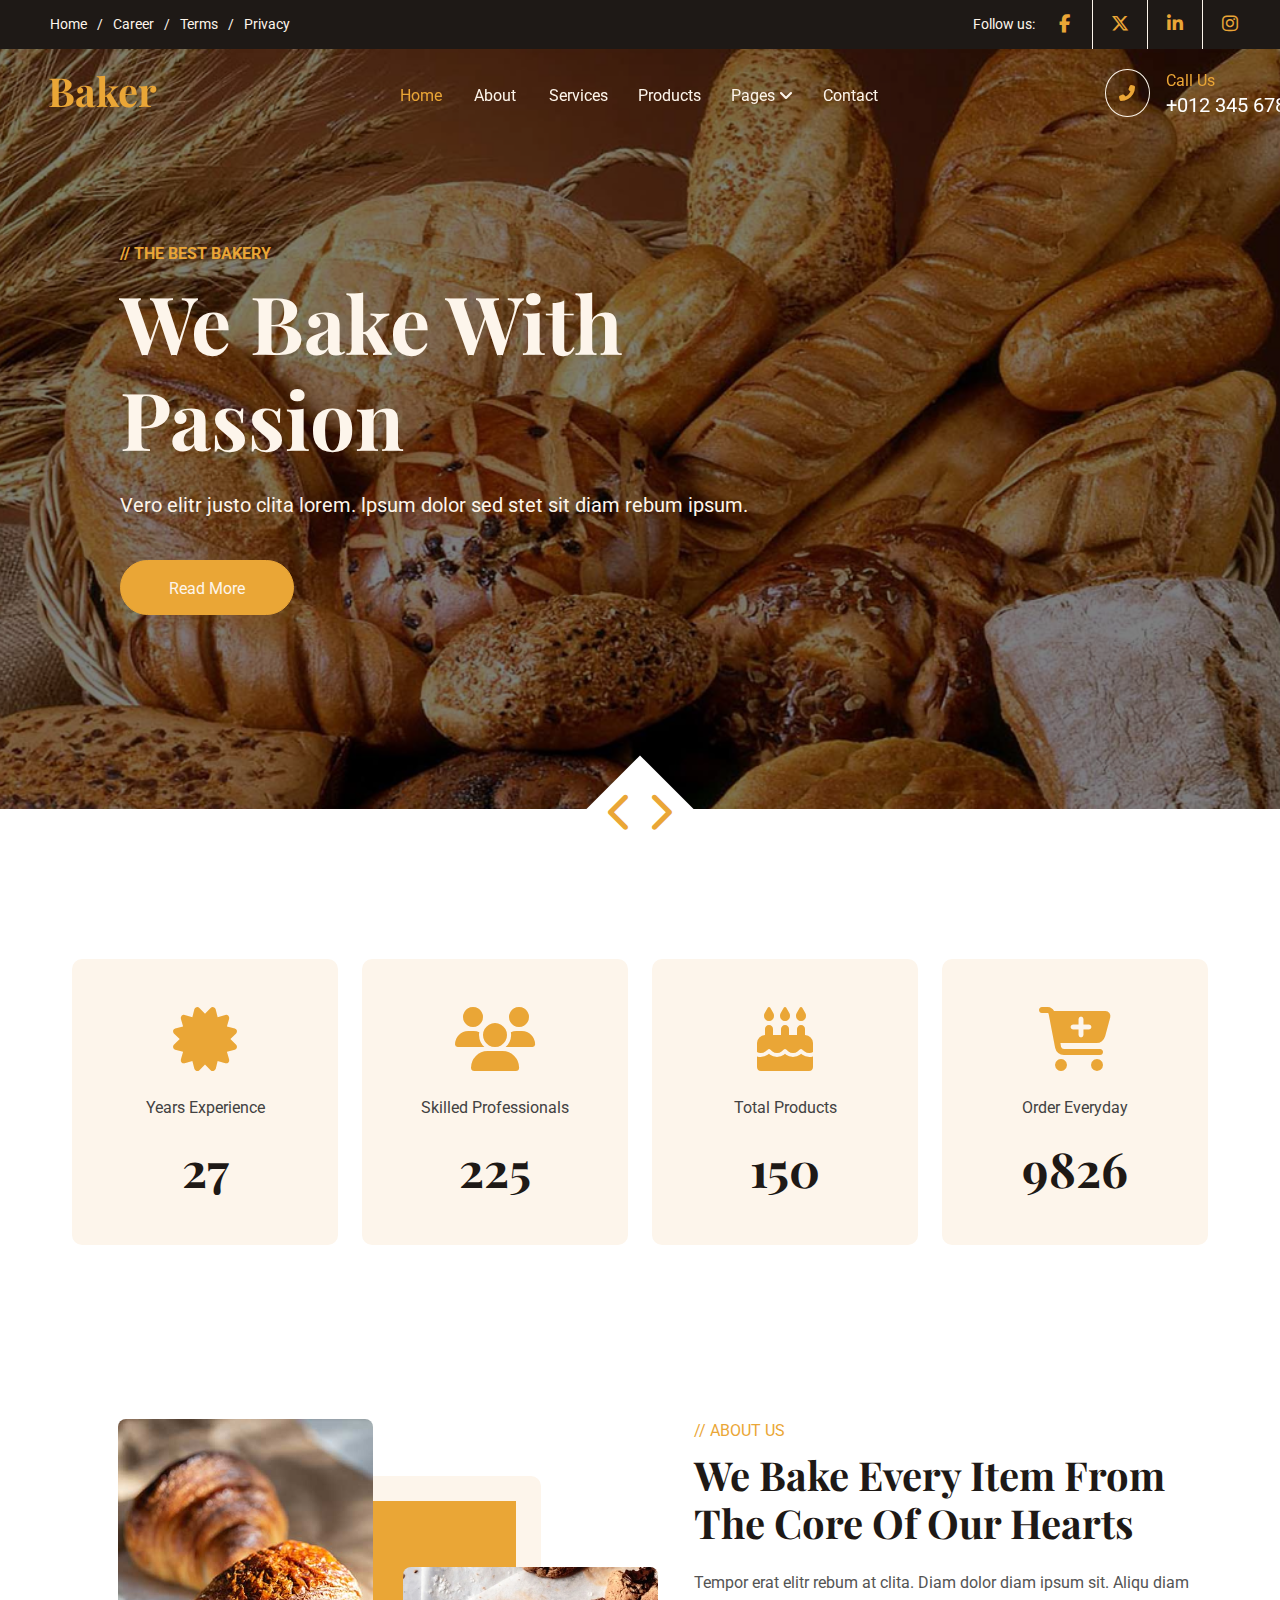
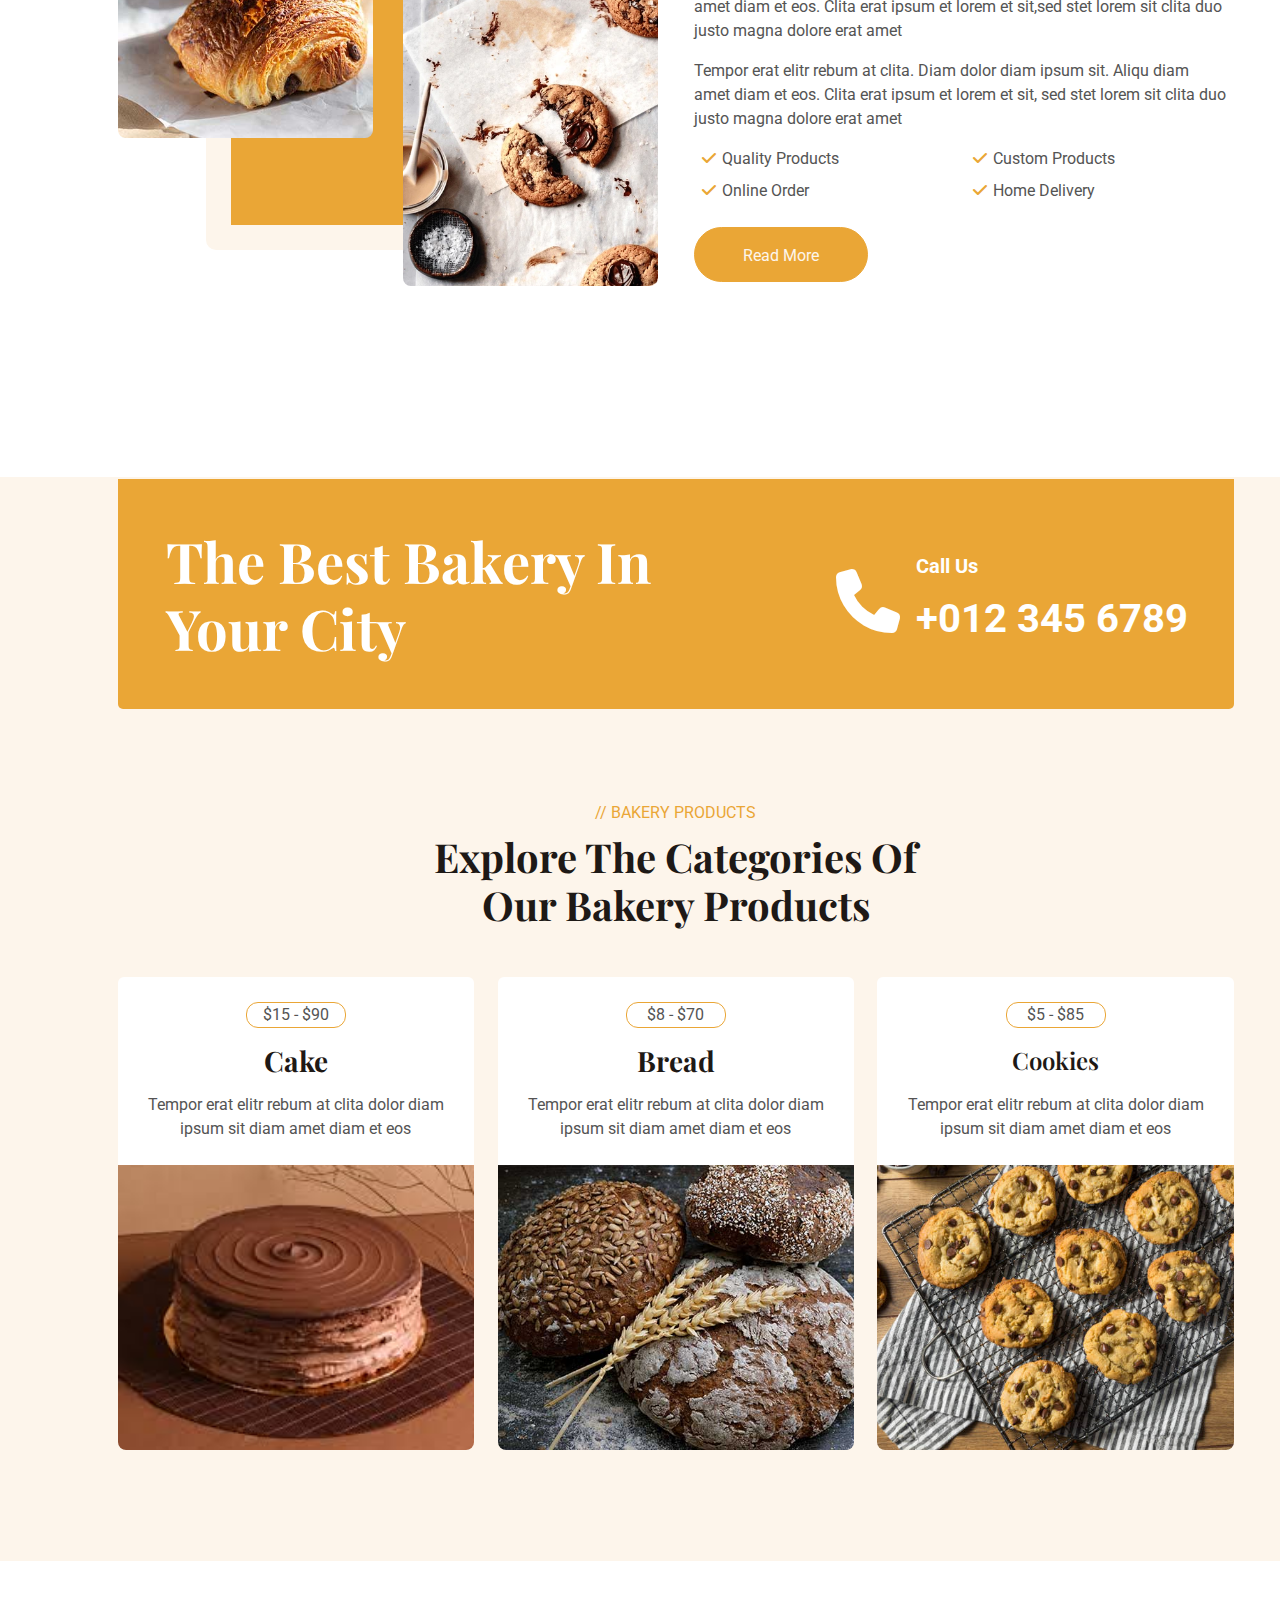
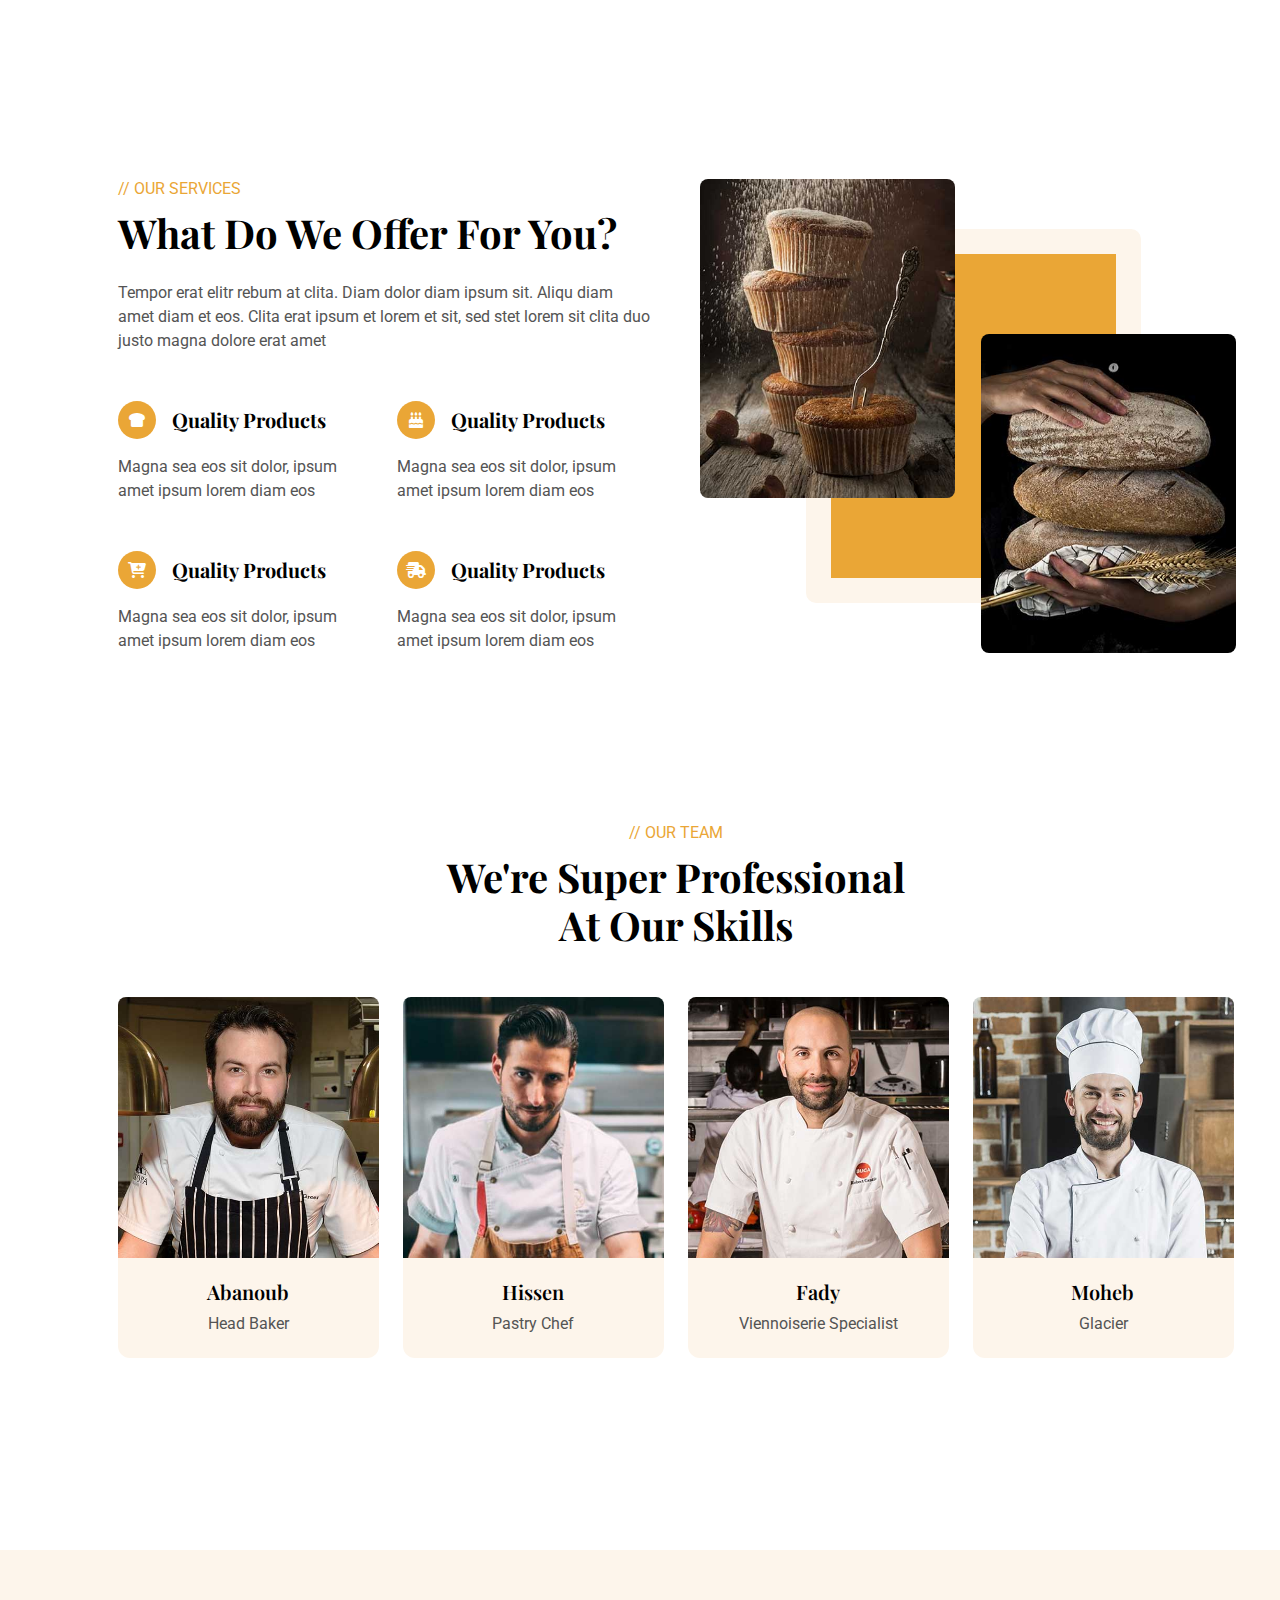
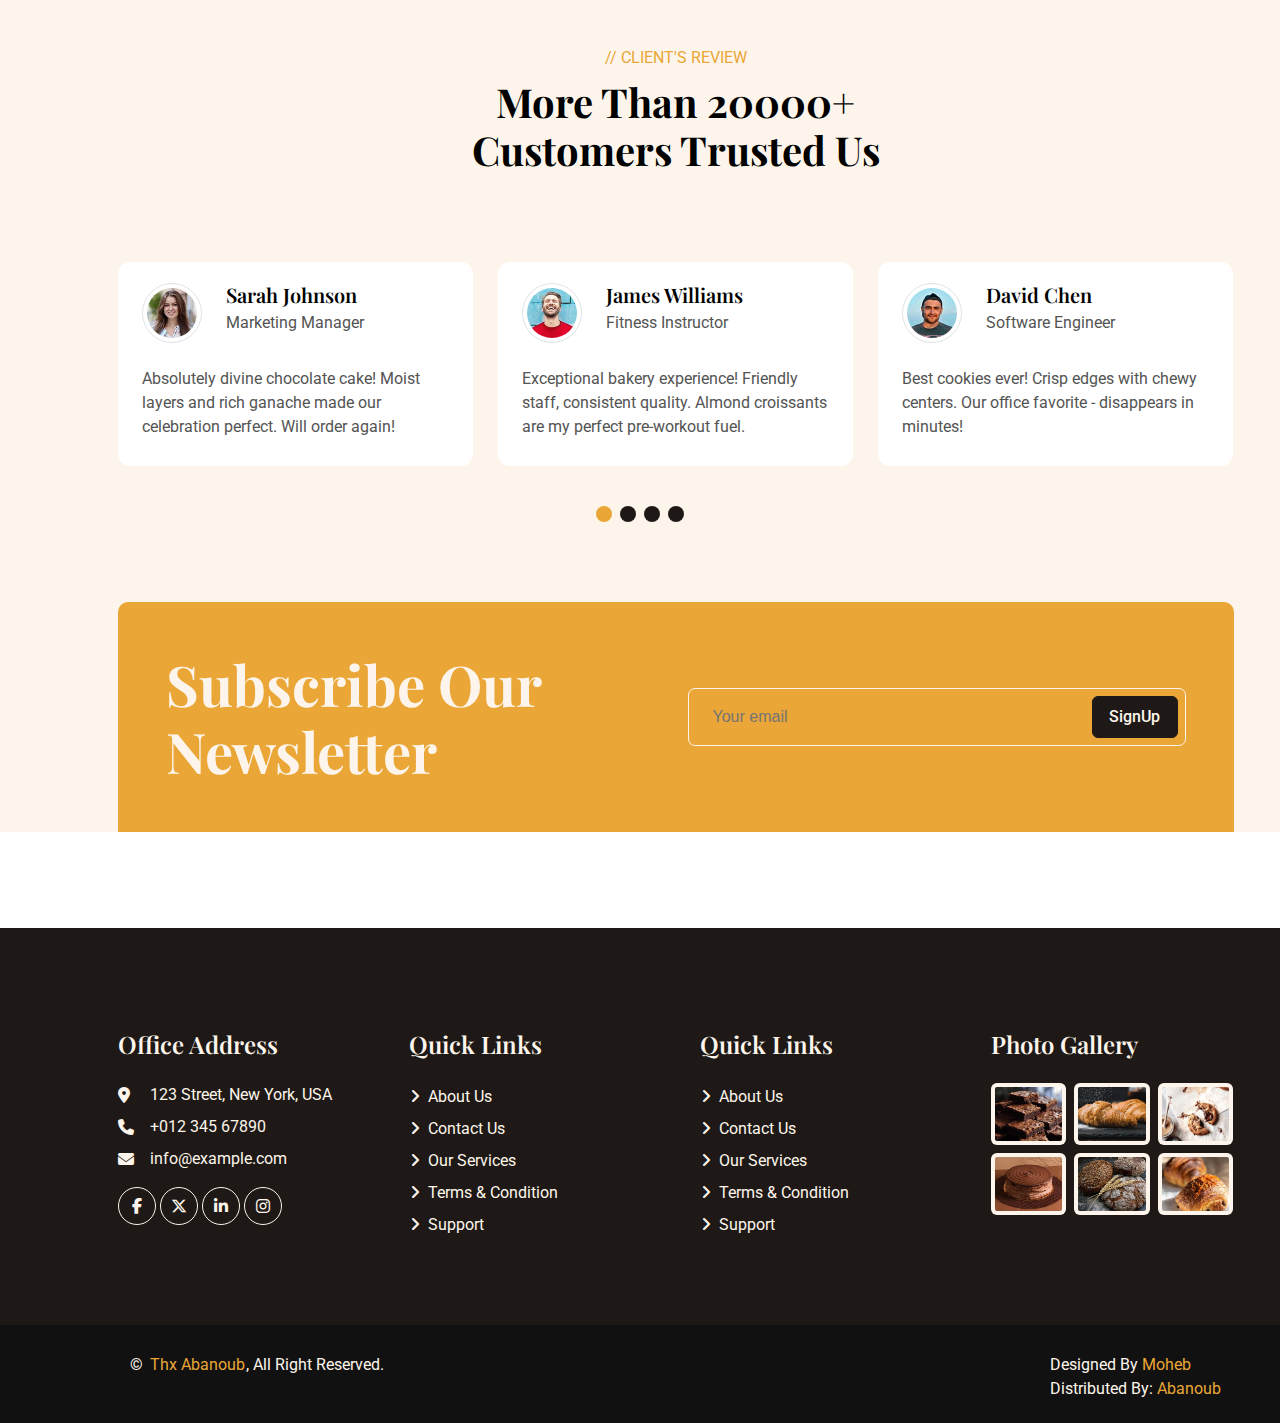
<file: index.html>
<!DOCTYPE html>
<html lang="en">
<head>
  <title>Best Bakery Ever</title>
  <link rel="stylesheet" href="main-bakery.css">
  <link rel="preconnect" href="https://fonts.googleapis.com">
<link rel="preconnect" href="https://fonts.gstatic.com" crossorigin>
<link href="https://fonts.googleapis.com/css2?family=Roboto:ital,wght@0,100..900;1,100..900&display=swap" rel="stylesheet">
<link rel="stylesheet" href="https://cdnjs.cloudflare.com/ajax/libs/font-awesome/6.5.1/css/all.min.css">
<link rel="preconnect" href="https://fonts.googleapis.com">
<link rel="preconnect" href="https://fonts.gstatic.com" crossorigin>
<meta property="og:image" content="webImages/share_logo.png">
<link href="https://fonts.googleapis.com/css2?family=Playfair+Display:ital,wght@0,400..900;1,400..900&display=swap" rel="stylesheet">
<script src="main-bakery.js"></script>
</head>
<body>
  <div class="head">
    <div class="pages-dif-con">
      <p class="pages-dif">Home</p>
      <p class="pages-dif">/</p>
      <p class="pages-dif">Career</p>
      <p class="pages-dif">/</p>
      <p class="pages-dif">Terms</p>
      <p class="pages-dif">/</p>
      <p class="pages-dif">Privacy</p>
    </div>
    <div class="follow-us-con">
      <p class="follow-us">
        Follow us:
      </p>
      <div class="follow-buttons-con">
        <button class="facebook-button">
          <i class="fa-brands fa-facebook-f"></i>
        </button>
        <button class="x-button">
          <i class="fa-brands fa-x-twitter"></i>
        </button>
        <button class="linked-in-button">
          <i class="fa-brands fa-linkedin-in"></i>
        </button>
        <button class="instagram-button">
          <i class="fa-brands fa-instagram"></i>
        </button>
      </div>
    </div>
  </div>
  <div class="pages-head">
    <a class="to-home-page">
      <h1 class="to-home">Baker</h1>
    </a>
    <div class="other-pages">
      <a href="index.html" class="home-link">Home</a>
      <a href="index.html" class="about-link">About</a>
      <a href="index.html" class="services-link">Services</a>
      <a href="index.html" class="products-link">Products</a>
      <div class="pages-link-con">
        <a href="index.html" class="pages-link">
          <span>Pages</span>
          <i class="fa-solid fa-angle-down"></i>
        </a>
        <div class="pages-dropdown">
          <a href="index.html" class="team-link">Team</a>
          <a href="index.html" class="testimonial-links">Testimonial</a>
          <a href="index.html" class="nonf-link">404 Page</a>
        </div>
      </div>
      <a href="index.html" class="contact-link">Contact</a>
    </div>
    <div class="call-us-con">
      <div class="phone-con">
        <i class="fa-solid fa-phone-flip"></i>
      </div>
      <div class="call-us">
        <p class="call-word">Call Us</p>
        <p class="num-call">+012 345 6789</p>
      </div>
    </div>
  </div>
  <div id="top" class="welcome-section">
    <div class="welcome-images">
      <input type="radio" id="show-image-1" name="image-toggle" checked>
      <input type="radio" id="show-image-2" name="image-toggle">
      <img class="beak-1" src="webImages/bakery img-1.jpg.png">
      <img class="beak-2" src="webImages/bakery img-2.jpg">
    </div>
    <div class="welcome-text">
      <div class="text-con">
        <div class="title">
          <p>// THE BEST BAKERY</p>
        </div>
        <div class="passion-con">
          <h1 class="passion-con">We Bake With Passion</h1>
        </div>
        <div class="franch-con">
          <p>Vero elitr justo clita lorem. lpsum dolor sed stet sit diam rebum ipsum.</p>
        </div>
        <div class="read-more-con">
          <button class="read-more">
            Read More
          </button>
        </div>
      </div>
      <div class="arrows-con">
        <div class="arrows">
          <label for="show-image-1" class="left-arrow">
            <i class="fa-solid fa-chevron-left"></i>
          </label>
          <label for="show-image-2" class="right-arrow">
            <i class="fa-solid fa-chevron-right"></i>
          </label>
        </div>
      </div>
    </div>
  </div>
  <div class="pro-numbers-con">
    <div class="experience">
      <div class="logo">
        <i class="fa-solid fa-certificate"></i>
      </div>
      <div class="logo-des">Years Experience</div>
      <div class="numbers-con">27</div>
    </div>
    <div class="professionals">
      <div class="logo">
        <i class="fa-solid fa-users"></i>
      </div>
      <div class="logo-des">Skilled Professionals</div>
      <div class="numbers-con">225</div>
    </div>
    <div class="products">
      <div class="logo">
        <i class="fa-solid fa-cake-candles"></i>
      </div>
      <div class="logo-des">Total Products</div>
      <div class="numbers-con">150</div>
    </div>
    <div class="order">
      <div class="logo">
        <i class="fa-solid fa-cart-plus"></i>
      </div>
      <div class="logo-des">Order Everyday</div>
      <div class="numbers-con">9826</div>
    </div>
  </div>
  <div class="items-from-core">
    <div class="left-vis">
      <div class="corwa-con">
        <img src="webImages/corwa.jpg">
      </div>
      <div class="orange-con"></div>
      <div class="coki-con">
        <img src="webImages/coki.webp">
      </div>
    </div>
    <div class="right-para">
      <p class="about-us">// ABOUT US</p>
      <h1 class="bake">We Bake Every Item From The Core Of Our Hearts</h1>
      <p class="fran-l3">
        Tempor erat elitr rebum at clita. Diam dolor diam ipsum sit. Aliqu diam amet diam et eos.
         Clita erat ipsum et lorem et sit,sed stet lorem sit clita duo justo magna dolore erat amet
      </p>
      <p class="fran-l3">
        Tempor erat elitr rebum at clita. Diam dolor diam ipsum sit. Aliqu diam amet diam et eos. 
         Clita erat ipsum et lorem et sit, sed stet lorem sit clita duo justo magna dolore erat amet
      </p>
      <div class="bakery-fet">
        <div class="fet-element">
          <i id="m" class="fa-solid fa-check"></i>
          Quality Products
        </div>
        <div class="fet-element">
          <i id="m" class="fa-solid fa-check"></i>
          Custom Products
        </div>
        <div class="fet-element">
          <i id="m" class="fa-solid fa-check"></i>
          Online Order
        </div>
        <div class="fet-element">
          <i id="m" class="fa-solid fa-check"></i>
          Home Delivery
        </div>
      </div>
      <button class="read-more-fet">Read More</button>
    </div>
  </div>
  <div class="catagory-pro-con">
    <div class="best-bakery-con">
      <div class="left-best">
        <h1 class="best-des">The Best Bakery In Your City</h1>
      </div>
      <div class="right-call">
        <div class="phone-icon">
          <i id="ipone" class="fa-solid fa-phone"></i>
        </div>
        <div class="phone-content">
          <p class="call">Call Us</p>
          <p class="call-number">+012 345 6789</p>
        </div>
      </div>
    </div>
    <div class="explore-con">
      <div class="bakery-products-con">
        <p class="bakery-products">// BAKERY PRODUCTS</p>
      </div>
      <div class="explore-cate-con">
        <h1 class="explore-cate">Explore The Categories Of Our Bakery Products</h1>
      </div>
    </div>
    <div class="pro-iteams-con">
      <div class="cake-con">
        <div class="cake-word">
          <div class="price-con">
            <p>$15 - $90</p>
          </div>
          <div class="cake">
            <h3>Cake</h3>
          </div>
          <div class="cake-des">
            <p>Tempor erat elitr rebum at clita dolor diam ipsum sit diam amet diam et eos</p>
          </div>
        </div>
        <div class="cake-image">
          <div class="curtain-black">
            <div class="eye-con">
              <i id="eye" class="fa-regular fa-eye"></i>
            </div>
          </div>
          <img src="webImages/product-1.jpeg">
        </div>
      </div>
      <div class="bread-con">
        <div class="bread-word">
          <div class="price-con">
            <p>$8 - $70</p>
          </div>
          <div class="bread">
            <h3>Bread</h3>
          </div>
          <div class="bread-des">
            <p>Tempor erat elitr rebum at clita dolor diam ipsum sit diam amet diam et eos</p>
          </div>
        </div>
        <div class="bread-image">
          <div class="curtain-black">
            <div class="eye-con">
              <i id="eye" class="fa-regular fa-eye"></i>
            </div>
          </div>
          <img src="webImages/product-2.jpg">
        </div>
      </div>
      <div class="cookies-con">
        <div class="cookies-word">
          <div class="price-con">
            <p>$5 - $85</p>
          </div>
          <div class="cookies">
            <h3>Cookies</h3>
          </div>
          <div class="cookies-des">
            <p>Tempor erat elitr rebum at clita dolor diam ipsum sit diam amet diam et eos</p>
          </div>
        </div>
        <div class="cookies-image">
          <div class="curtain-black">
            <div class="eye-con">
              <i id="eye" class="fa-regular fa-eye"></i>
            </div>
          </div>
          <img src="webImages/product-3.jpg">
        </div>
      </div>
    </div>
  </div>
  <div class="service-con">
      <div class="left-offer">
        <p class="our-service">// OUR SERVICES</p>
        <h1 class="we-offer">What Do We Offer For You?</h1>
        <p class="fran-l3">Tempor erat elitr rebum at clita. Diam dolor diam ipsum sit.
           Aliqu diam amet diam et eos. Clita erat ipsum et lorem et sit,
            sed stet lorem sit clita duo justo magna dolore erat amet
        </p>
        <div class="which-offers">
          <div class="Quality-Products-con">
            <div class="offer-name">
              <div class="offer-icon">
                <i class="fa-solid fa-bread-slice"></i>
              </div>
              <h5 class="offer-w">Quality Products</h5>
            </div>
            <p>Magna sea eos sit dolor, ipsum amet ipsum lorem diam eos</p>
          </div>
          <div class="Quality-Products-con">
            <div class="offer-name">
              <div class="offer-icon">
                <i class="fa-solid fa-cake-candles"></i>
              </div>
              <h5 class="offer-w">Quality Products</h5>
            </div>
            <p>Magna sea eos sit dolor, ipsum amet ipsum lorem diam eos</p>
          </div>
          <div class="Quality-Products-con">
            <div class="offer-name">
              <div class="offer-icon">
                <i class="fa-solid fa-cart-plus"></i>
              </div>
              <h5 class="offer-w">Quality Products</h5>
            </div>
            <p>Magna sea eos sit dolor, ipsum amet ipsum lorem diam eos</p>
          </div>
          <div class="Quality-Products-con">
            <div class="offer-name">
              <div class="offer-icon">
                <i class="fa-solid fa-truck-fast"></i>
              </div>
              <h5 class="offer-w">Quality Products</h5>
            </div>
            <p>Magna sea eos sit dolor, ipsum amet ipsum lorem diam eos</p>
          </div>
        </div>
      </div>
      <div class="right-offer">
        <div class="offer-1-con">
          <img src="webImages/offer-1.jpg">
        </div>
        <div class="orange-offer-con"></div>
        <div class="offer-2-con">
          <img src="webImages/offer-2.jpg">
        </div>
      </div>
  </div>
  <div class="professionals-con">
    <div class="our-team">
      <p class="team">// OUR TEAM</p>
      <h1 class="at-skill">We're Super Professional At Our Skills</h1>
    </div>
    <div class="pho-grid">
      <div class="mem-team">
        <div class="mem-containt">
          <img src="webImages/team-1.jpg">
          <div class="team-des">
            <h5 class="team-name">Abanoub</h5>
            <p class="team-skill">Head Baker</p>
          </div>
          <div class="team-links">
            <div class="facebook-link">
              <i class="fa-brands fa-facebook-f"></i>
            </div>
            <div class="x-link">
              <i class="fa-brands fa-x-twitter"></i>
            </div>
            <div class="instagram-link">
              <i class="fa-brands fa-instagram"></i>
            </div>
          </div>
        </div>
      </div>
      <div class="mem-team">
        <div class="mem-containt">
          <img src="webImages/team-2.jpg">
          <div class="team-des">
            <h5 class="team-name">Hissen</h5>
            <p class="team-skill">Pastry Chef</p>
          </div>
          <div class="team-links">
            <div class="facebook-link">
              <i class="fa-brands fa-facebook-f"></i>
            </div>
            <div class="x-link">
              <i class="fa-brands fa-x-twitter"></i>
            </div>
            <div class="instagram-link">
              <i class="fa-brands fa-instagram"></i>
            </div>
          </div>
        </div>
      </div>
      <div class="mem-team">
        <div class="mem-containt">
          <img src="webImages/team-3.jpg">
          <div class="team-des">
            <h5 class="team-name">Fady</h5>
            <p class="team-skill">Viennoiserie Specialist</p>
          </div>
          <div class="team-links">
            <div class="facebook-link">
              <i class="fa-brands fa-facebook-f"></i>
            </div>
            <div class="x-link">
              <i class="fa-brands fa-x-twitter"></i>
            </div>
            <div class="instagram-link">
              <i class="fa-brands fa-instagram"></i>
            </div>
          </div>
        </div>
      </div>
      <div class="mem-team">
        <div class="mem-containt">
          <img src="webImages/team-4.jpg">
          <div class="team-des">
            <h5 class="team-name">Moheb</h5>
            <p class="team-skill">Glacier</p>
          </div>
          <div class="team-links">
            <div class="facebook-link">
              <i class="fa-brands fa-facebook-f"></i>
            </div>
            <div class="x-link">
              <i class="fa-brands fa-x-twitter"></i>
            </div>
            <div class="instagram-link">
              <i class="fa-brands fa-instagram"></i>
            </div>
          </div>
        </div>
      </div>
    </div>
  </div>
  <div class="review-con">
    <div class="rev-head">
      <p class="client-rev">// CLIENT'S REVIEW</p>
      <h1 class="trust-us">More Than 20000+ Customers Trusted Us</h1>
    </div>
    <div class="client-cards">
      <div class="card">
        <div class="client-cont">
          <div class="client-img-con">
            <img src="webImages/feedback-cus-1.jpg">
          </div>
          <div class="client-name">
            <h5 class="name">Sarah Johnson</h5>
            <p class="work">Marketing Manager</p>
          </div>
        </div>
        <div class="feedback">
          <p class="fdbk">
            Absolutely divine chocolate cake! Moist layers and rich ganache made our 
            celebration perfect. Will order again!
          </p>
        </div>
      </div>
      <div class="card">
        <div class="client-cont">
          <div class="client-img-con">
            <img src="webImages/feedback-cus-2.jpg">
          </div>
          <div class="client-name">
            <h5 class="name">James Williams</h5>
            <p class="work">Fitness Instructor</p>
          </div>
        </div>
        <div class="feedback">
          <p class="fdbk">
            Exceptional bakery experience! Friendly staff, 
            consistent quality. Almond croissants are my perfect pre-workout fuel.
          </p>
        </div>
      </div>
      <div class="card">
        <div class="client-cont">
          <div class="client-img-con">
            <img src="webImages/feedback-cus-3.jpg">
          </div>
          <div class="client-name">
            <h5 class="name">David Chen</h5>
            <p class="work">Software Engineer</p>
          </div>
        </div>
        <div class="feedback">
          <p class="fdbk">
            Best cookies ever! Crisp edges with chewy centers. 
            Our office favorite - disappears in minutes!
          </p>
        </div>
      </div>
      <div class="card">
        <div class="client-cont">
          <div class="client-img-con">
            <img src="webImages/feedback-cus-4.jpg">
          </div>
          <div class="client-name">
            <h5 class="name">Maria Rodriguez</h5>
            <p class="work">Teacher</p>
          </div>
        </div>
        <div class="feedback">
          <p class="fdbk">
            Perfect artisan bread! Great crust and texture. 
            A weekly staple for our family. Consistent quality every time.
          </p>
        </div>
      </div>
    </div>
    <div class="sub-con">
      <div class="newsletter">
        <h1 class="sub-news">Subscribe Our Newsletter</h1>
      </div>
      <div class="email">
        <input class="ypur" type="email" placeholder="Your email">
        <button class="sign">SignUp</button>
      </div>
    </div>
  </div>
  <div class="ofc-adrs">
      <div class="ofc-card">
        <h4 class="hdg">Office Address</h4>
        <div class="street">
          <i class="fa-solid fa-location-dot"></i> 
          <span>123 Street, New York, USA</span>
        </div>
        <div class="phone">
          <i class="fa-solid fa-phone"></i>
          <span>+012 345 67890</span>
        </div>
        <div class="gml">
          <i class="fa-solid fa-envelope"></i>
          <span>info@example.com</span>
        </div>
        <div class="social-links">
          <button class="soc-facebook">
            <i class="fa-brands fa-facebook-f"></i>
          </button>
          <button class="soc-x">
            <i class="fa-brands fa-x-twitter"></i>
          </button>
          <button class="soc-linkedin">
            <i class="fa-brands fa-linkedin-in"></i>
          </button>
          <button class="soc-instagram">
            <i class="fa-brands fa-instagram"></i>
          </button>
        </div>
      </div>
      <div class="ofc-card">
        <h4 class="hdg">Quick Links</h4>
        <ul class="quk-links">
          <li><i class="fa-solid fa-angle-right"></i><span>About Us</span></li>
          <li><i class="fa-solid fa-angle-right"></i><span>Contact Us</span></li>
          <li><i class="fa-solid fa-angle-right"></i><span>Our Services</span></li>
          <li><i class="fa-solid fa-angle-right"></i><span>Terms & Condition</span></li>
          <li><i class="fa-solid fa-angle-right"></i><span>Support</span></li>
        </ul>
      </div>
      <div class="ofc-card">
        <h4 class="hdg">Quick Links</h4>
        <ul class="quk-links">
          <li><i class="fa-solid fa-angle-right"></i><span>About Us</span></li>
          <li><i class="fa-solid fa-angle-right"></i><span>Contact Us</span></li>
          <li><i class="fa-solid fa-angle-right"></i><span>Our Services</span></li>
          <li><i class="fa-solid fa-angle-right"></i><span>Terms & Condition</span></li>
          <li><i class="fa-solid fa-angle-right"></i><span>Support</span></li>
        </ul>
      </div>
      <div class="ofc-card">
        <h4 class="hdg">Photo Gallery</h4>
        <div class="gallery">
          <div class="ga-pho">
            <img src="webImages/brownes.jpeg">
          </div>
          <div class="ga-pho">
            <img src="webImages/qurwaso.jpg">
          </div>
          <div class="ga-pho">
            <img src="webImages/coki.webp">
          </div>
          <div class="ga-pho">
            <img src="webImages/product-1.jpeg">
          </div>
          <div class="ga-pho">
            <img src="webImages/product-2.jpg">
          </div>
          <div class="ga-pho">
            <img src="webImages/corwa.jpg">
          </div>
        </div>
      </div>
  </div>
  <div class="right-rese">
    <div class="rights-con">
      <span class="copyright">©</span>
      <span class="rights">Thx Abanoub</span>
      <span class="rese-all">, All Right Reserved.</span>
    </div>
    <div class="by">
      <span class="design">Designed By</span>
      <span class="desinger">Moheb</span>
      <br>
      <span class="distributed">Distributed By:</span>
      <span class="distributer"> Abanoub</span>
    </div>
  </div>
  <a class="upwords" href="#top">
    <i class="fa-solid fa-arrow-up"></i>
  </a>
</body>

</html>
</file>
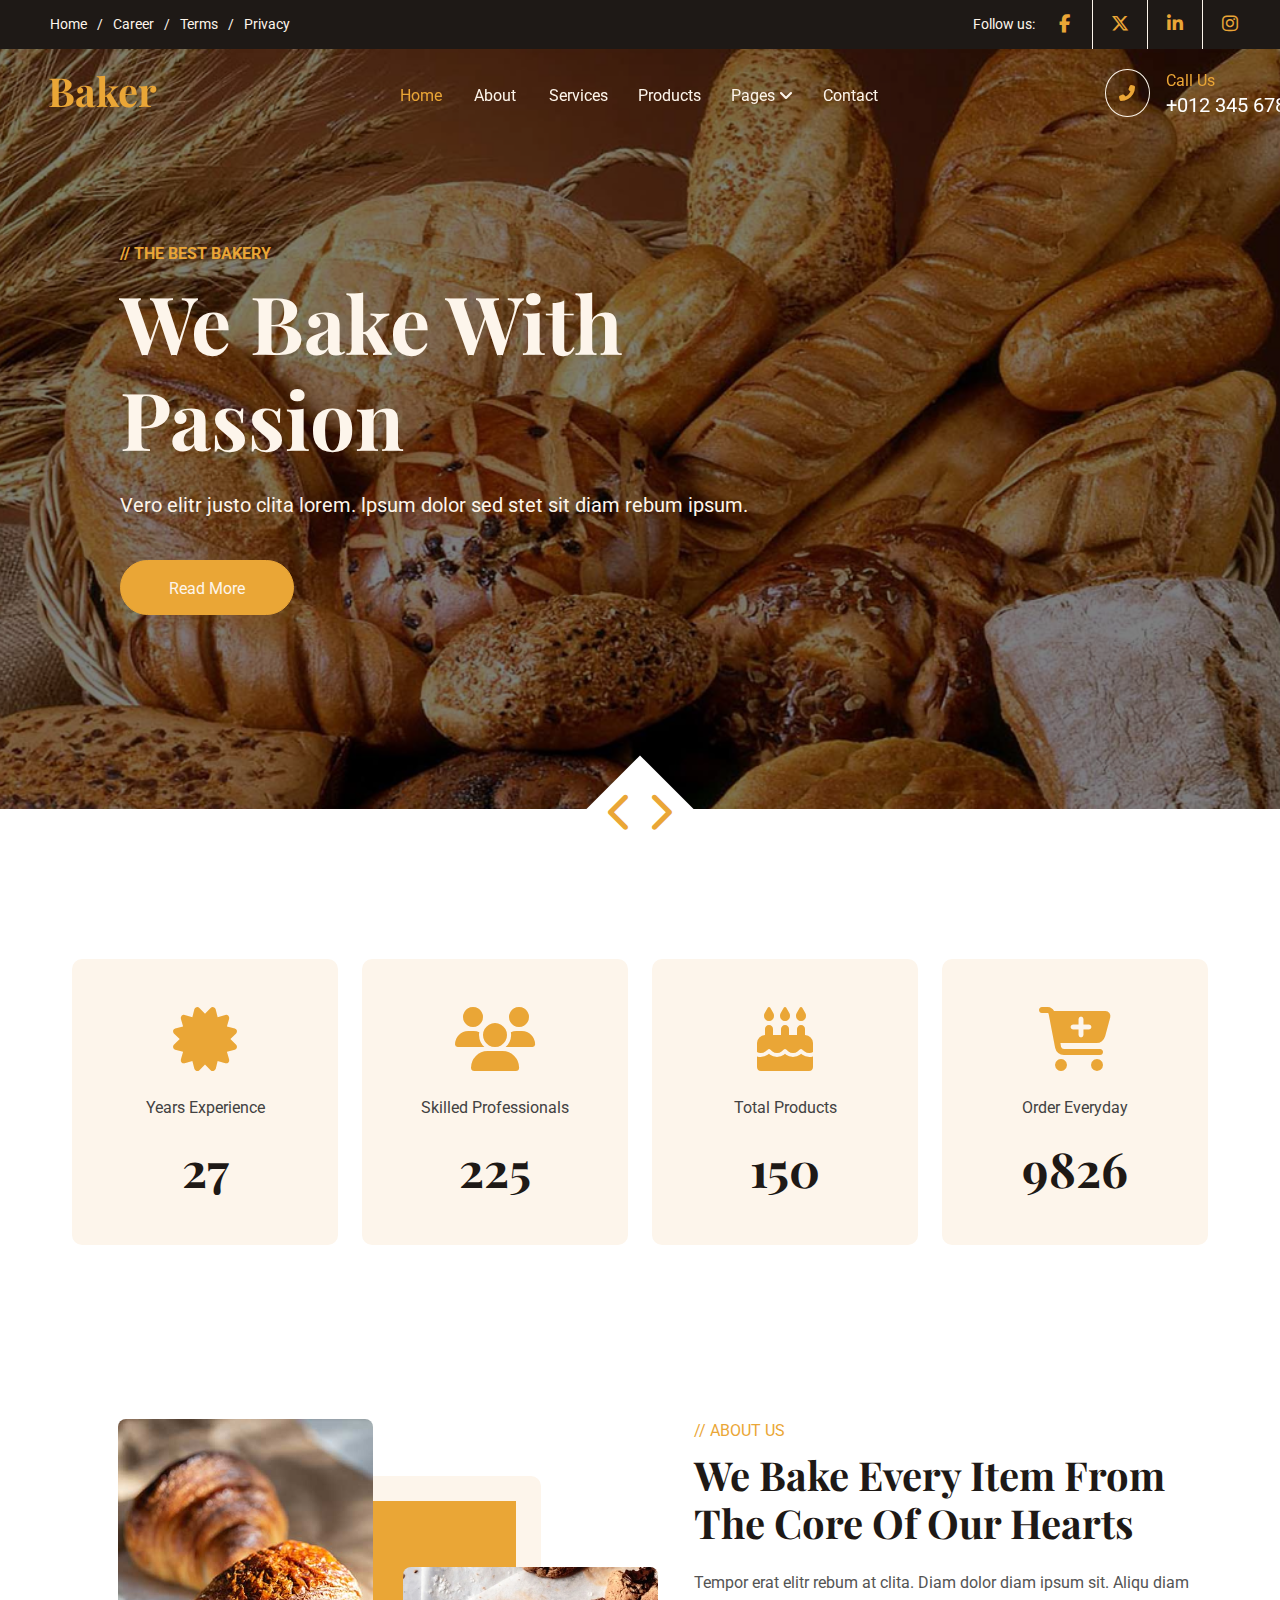
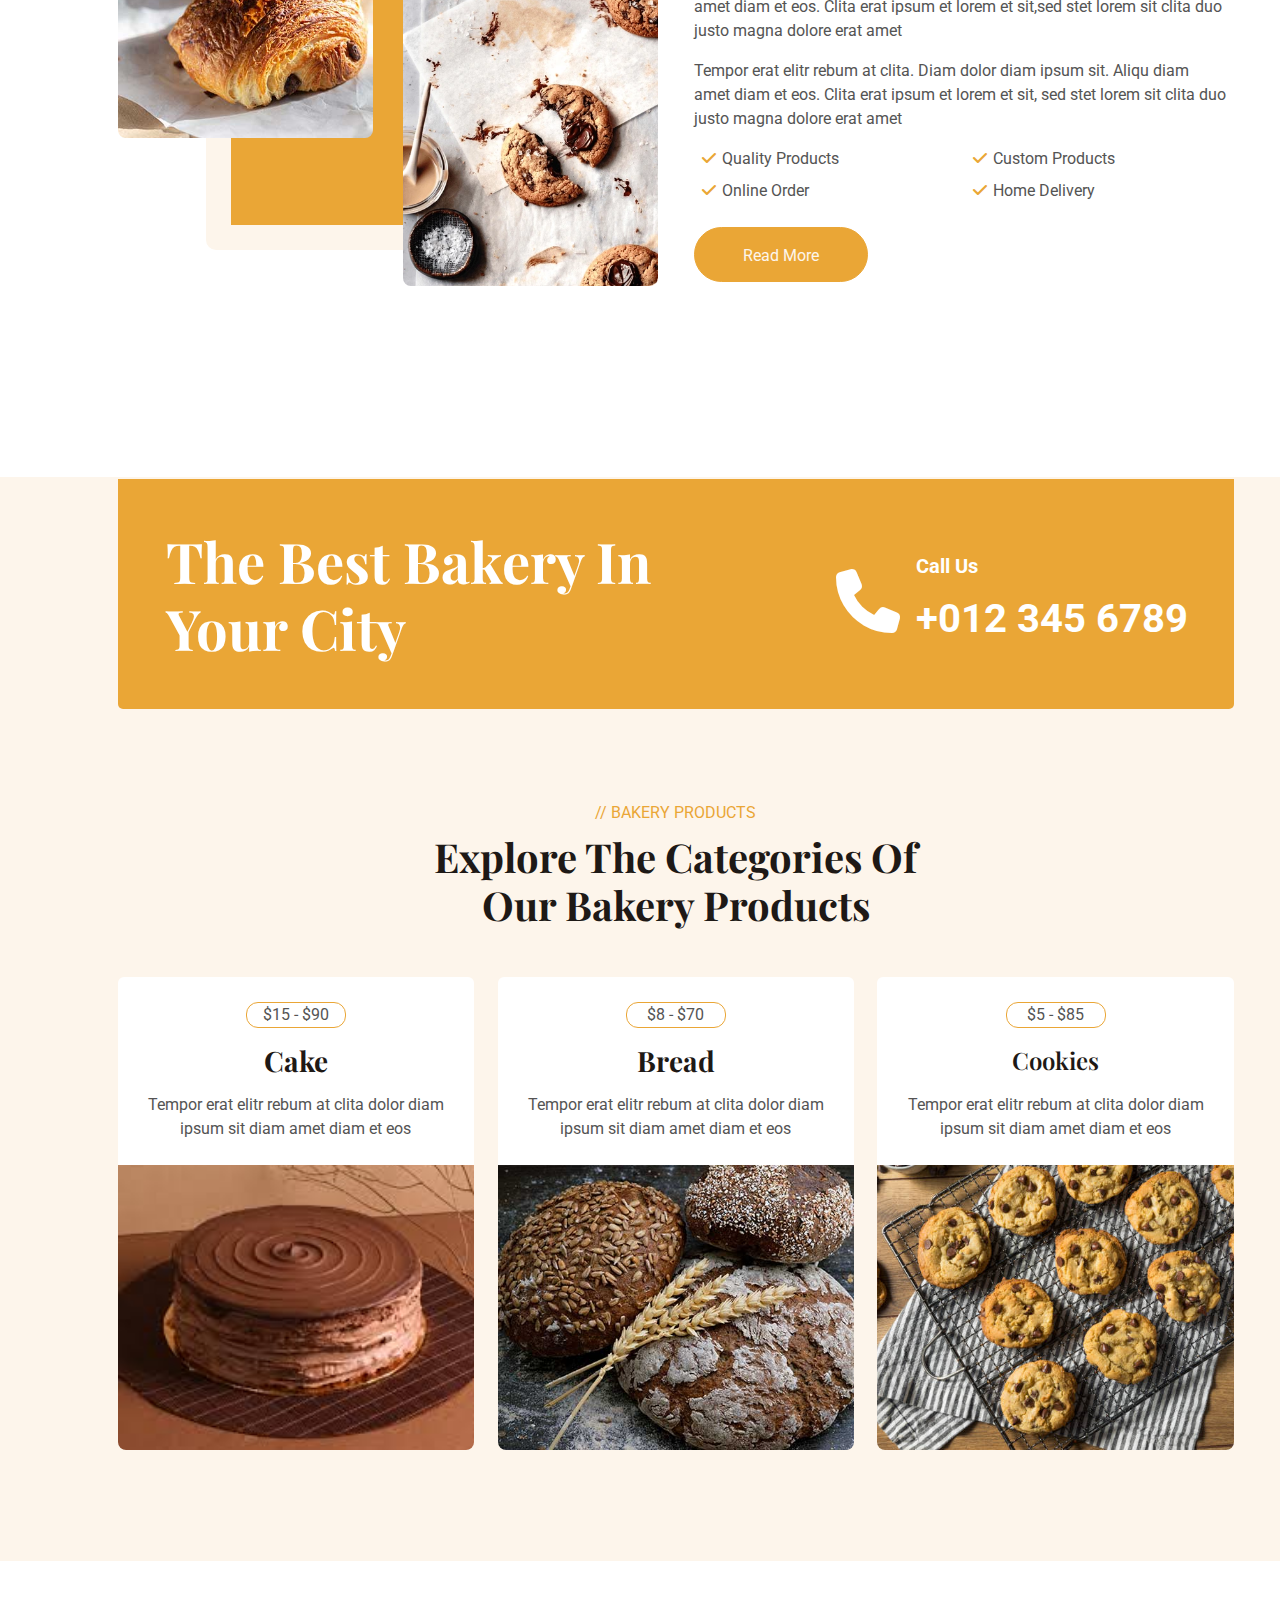
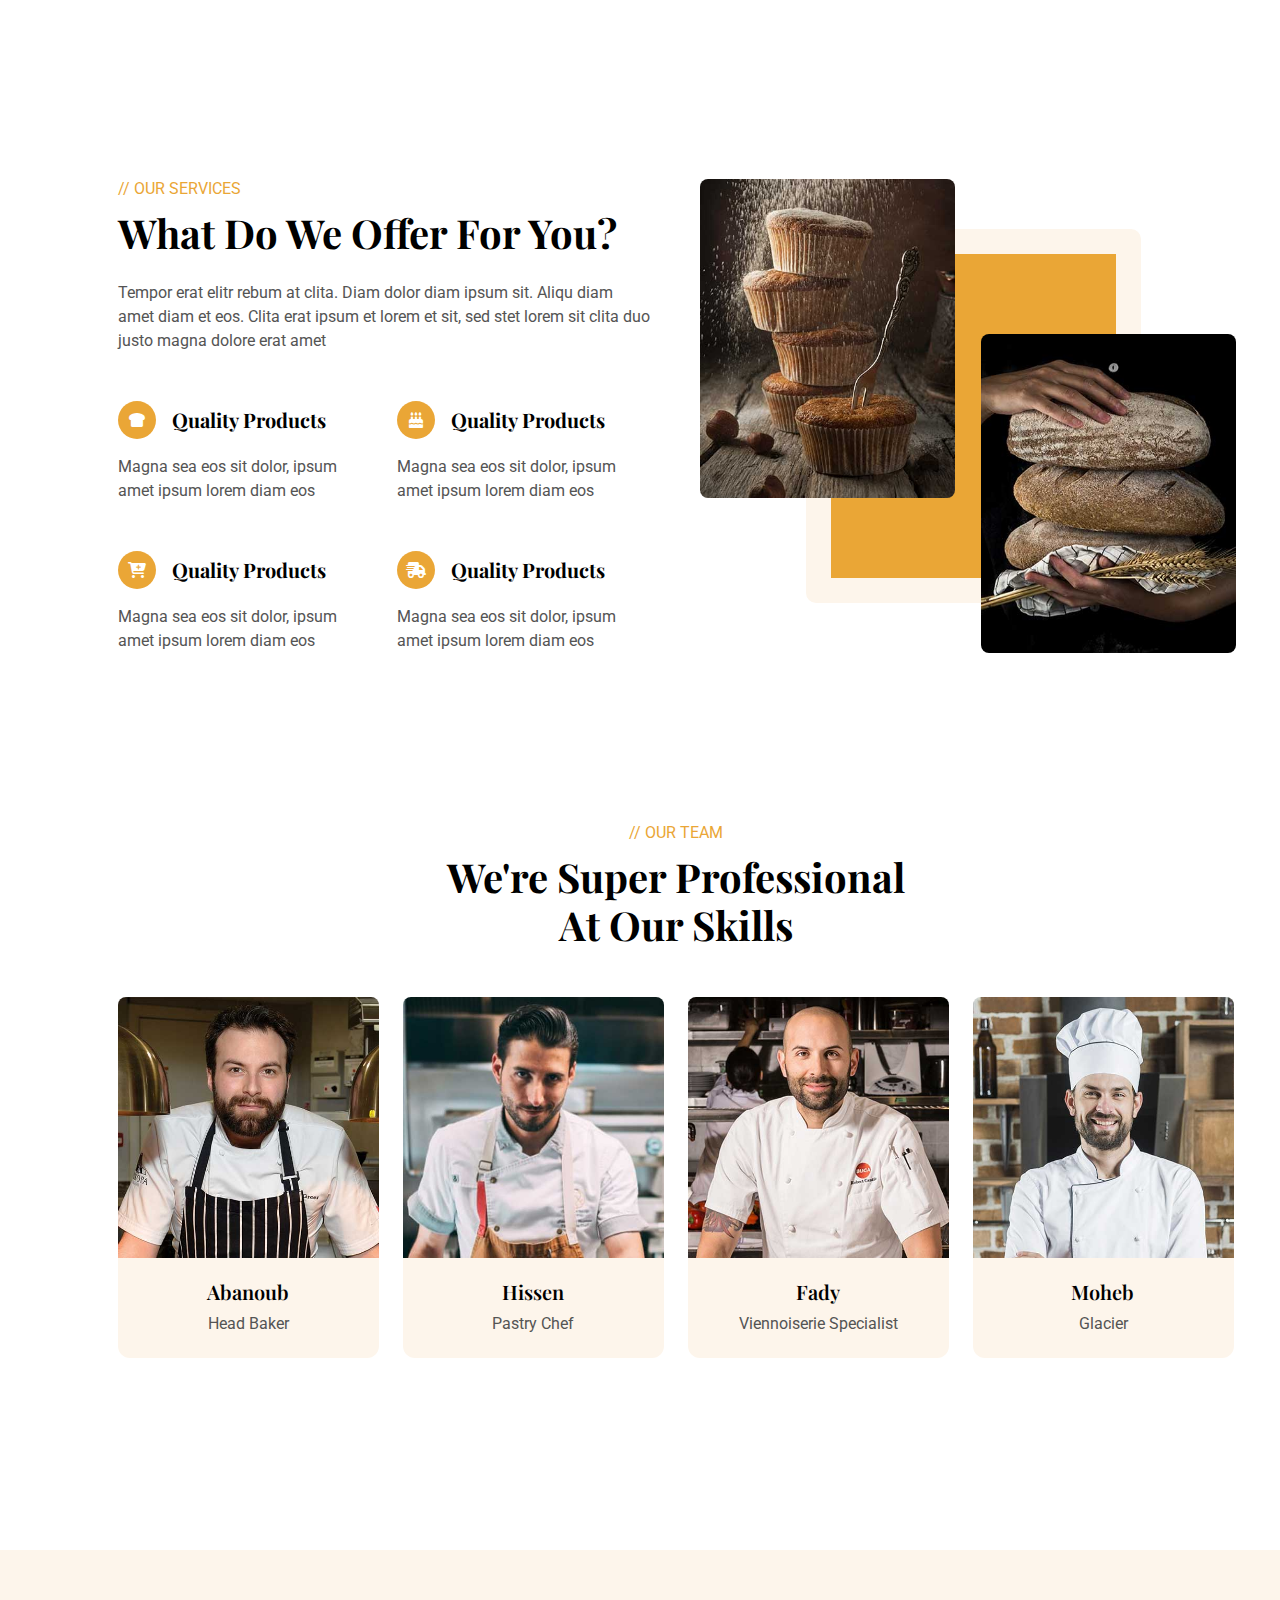
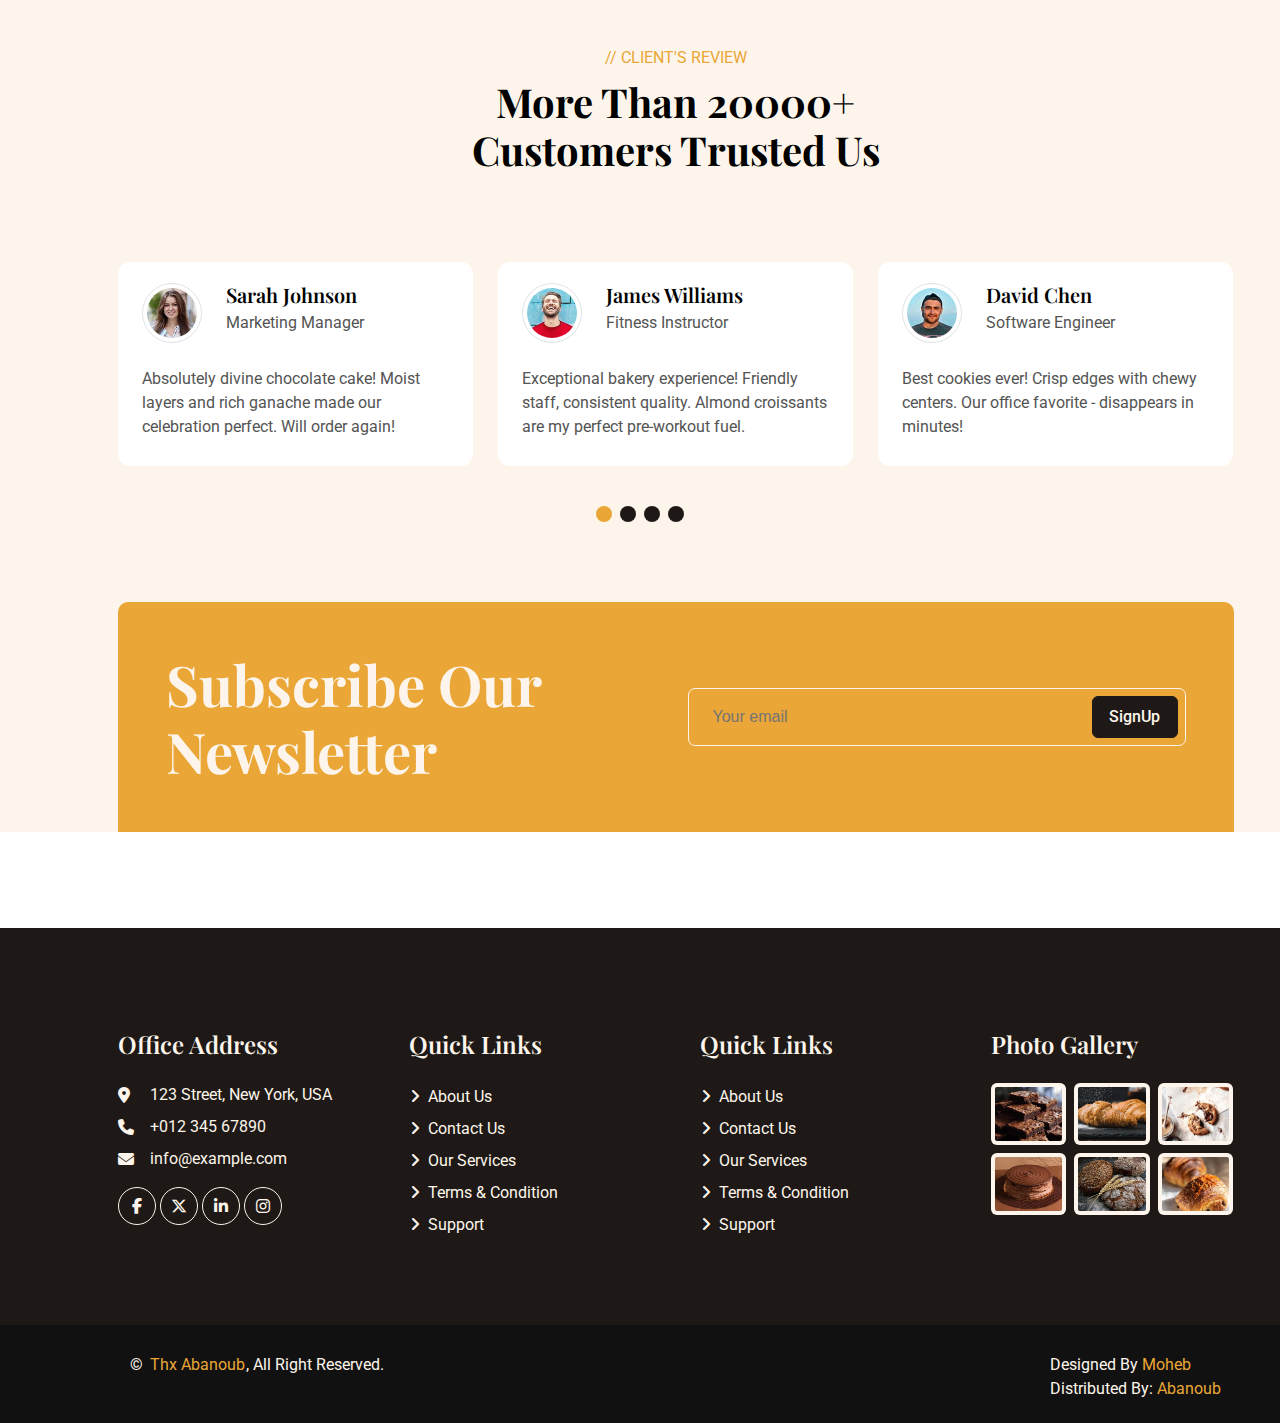
<file: main-bakery.html>
<!DOCTYPE html>
<html lang="en">
<head>
  <title>Best Bakery Ever</title>
  <link rel="stylesheet" href="main-bakery.css">
  <link rel="preconnect" href="https://fonts.googleapis.com">
<link rel="preconnect" href="https://fonts.gstatic.com" crossorigin>
<link href="https://fonts.googleapis.com/css2?family=Roboto:ital,wght@0,100..900;1,100..900&display=swap" rel="stylesheet">
<link rel="stylesheet" href="https://cdnjs.cloudflare.com/ajax/libs/font-awesome/6.5.1/css/all.min.css">
<link rel="preconnect" href="https://fonts.googleapis.com">
<link rel="preconnect" href="https://fonts.gstatic.com" crossorigin>
<link href="https://fonts.googleapis.com/css2?family=Playfair+Display:ital,wght@0,400..900;1,400..900&display=swap" rel="stylesheet">
<script src="main-bakery.js"></script>
</head>
<body>
  <div class="head">
    <div class="pages-dif-con">
      <p class="pages-dif">Home</p>
      <p class="pages-dif">/</p>
      <p class="pages-dif">Career</p>
      <p class="pages-dif">/</p>
      <p class="pages-dif">Terms</p>
      <p class="pages-dif">/</p>
      <p class="pages-dif">Privacy</p>
    </div>
    <div class="follow-us-con">
      <p class="follow-us">
        Follow us:
      </p>
      <div class="follow-buttons-con">
        <button class="facebook-button">
          <i class="fa-brands fa-facebook-f"></i>
        </button>
        <button class="x-button">
          <i class="fa-brands fa-x-twitter"></i>
        </button>
        <button class="linked-in-button">
          <i class="fa-brands fa-linkedin-in"></i>
        </button>
        <button class="instagram-button">
          <i class="fa-brands fa-instagram"></i>
        </button>
      </div>
    </div>
  </div>
  <div class="pages-head">
    <a class="to-home-page">
      <h1 class="to-home">Baker</h1>
    </a>
    <div class="other-pages">
      <a href="main-bakery.html" class="home-link">Home</a>
      <a href="main-bakery.html" class="about-link">About</a>
      <a href="main-bakery.html" class="services-link">Services</a>
      <a href="main-bakery.html" class="products-link">Products</a>
      <div class="pages-link-con">
        <a href="main-bakery.html" class="pages-link">
          <span>Pages</span>
          <i class="fa-solid fa-angle-down"></i>
        </a>
        <div class="pages-dropdown">
          <a href="main-bakery.html" class="team-link">Team</a>
          <a href="main-bakery.html" class="testimonial-links">Testimonial</a>
          <a href="main-bakery.html" class="nonf-link">404 Page</a>
        </div>
      </div>
      <a href="main-bakery.html" class="contact-link">Contact</a>
    </div>
    <div class="call-us-con">
      <div class="phone-con">
        <i class="fa-solid fa-phone-flip"></i>
      </div>
      <div class="call-us">
        <p class="call-word">Call Us</p>
        <p class="num-call">+012 345 6789</p>
      </div>
    </div>
  </div>
  <div id="top" class="welcome-section">
    <div class="welcome-images">
      <input type="radio" id="show-image-1" name="image-toggle" checked>
      <input type="radio" id="show-image-2" name="image-toggle">
      <img class="beak-1" src="webImages/bakery img-1.jpg.png">
      <img class="beak-2" src="webImages/bakery img-2.jpg">
    </div>
    <div class="welcome-text">
      <div class="text-con">
        <div class="title">
          <p>// THE BEST BAKERY</p>
        </div>
        <div class="passion-con">
          <h1 class="passion-con">We Bake With Passion</h1>
        </div>
        <div class="franch-con">
          <p>Vero elitr justo clita lorem. lpsum dolor sed stet sit diam rebum ipsum.</p>
        </div>
        <div class="read-more-con">
          <button class="read-more">
            Read More
          </button>
        </div>
      </div>
      <div class="arrows-con">
        <div class="arrows">
          <label for="show-image-1" class="left-arrow">
            <i class="fa-solid fa-chevron-left"></i>
          </label>
          <label for="show-image-2" class="right-arrow">
            <i class="fa-solid fa-chevron-right"></i>
          </label>
        </div>
      </div>
    </div>
  </div>
  <div class="pro-numbers-con">
    <div class="experience">
      <div class="logo">
        <i class="fa-solid fa-certificate"></i>
      </div>
      <div class="logo-des">Years Experience</div>
      <div class="numbers-con">27</div>
    </div>
    <div class="professionals">
      <div class="logo">
        <i class="fa-solid fa-users"></i>
      </div>
      <div class="logo-des">Skilled Professionals</div>
      <div class="numbers-con">225</div>
    </div>
    <div class="products">
      <div class="logo">
        <i class="fa-solid fa-cake-candles"></i>
      </div>
      <div class="logo-des">Total Products</div>
      <div class="numbers-con">150</div>
    </div>
    <div class="order">
      <div class="logo">
        <i class="fa-solid fa-cart-plus"></i>
      </div>
      <div class="logo-des">Order Everyday</div>
      <div class="numbers-con">9826</div>
    </div>
  </div>
  <div class="items-from-core">
    <div class="left-vis">
      <div class="corwa-con">
        <img src="webImages/corwa.jpg">
      </div>
      <div class="orange-con"></div>
      <div class="coki-con">
        <img src="webImages/coki.webp">
      </div>
    </div>
    <div class="right-para">
      <p class="about-us">// ABOUT US</p>
      <h1 class="bake">We Bake Every Item From The Core Of Our Hearts</h1>
      <p class="fran-l3">
        Tempor erat elitr rebum at clita. Diam dolor diam ipsum sit. Aliqu diam amet diam et eos.
         Clita erat ipsum et lorem et sit,sed stet lorem sit clita duo justo magna dolore erat amet
      </p>
      <p class="fran-l3">
        Tempor erat elitr rebum at clita. Diam dolor diam ipsum sit. Aliqu diam amet diam et eos. 
         Clita erat ipsum et lorem et sit, sed stet lorem sit clita duo justo magna dolore erat amet
      </p>
      <div class="bakery-fet">
        <div class="fet-element">
          <i id="m" class="fa-solid fa-check"></i>
          Quality Products
        </div>
        <div class="fet-element">
          <i id="m" class="fa-solid fa-check"></i>
          Custom Products
        </div>
        <div class="fet-element">
          <i id="m" class="fa-solid fa-check"></i>
          Online Order
        </div>
        <div class="fet-element">
          <i id="m" class="fa-solid fa-check"></i>
          Home Delivery
        </div>
      </div>
      <button class="read-more-fet">Read More</button>
    </div>
  </div>
  <div class="catagory-pro-con">
    <div class="best-bakery-con">
      <div class="left-best">
        <h1 class="best-des">The Best Bakery In Your City</h1>
      </div>
      <div class="right-call">
        <div class="phone-icon">
          <i id="ipone" class="fa-solid fa-phone"></i>
        </div>
        <div class="phone-content">
          <p class="call">Call Us</p>
          <p class="call-number">+012 345 6789</p>
        </div>
      </div>
    </div>
    <div class="explore-con">
      <div class="bakery-products-con">
        <p class="bakery-products">// BAKERY PRODUCTS</p>
      </div>
      <div class="explore-cate-con">
        <h1 class="explore-cate">Explore The Categories Of Our Bakery Products</h1>
      </div>
    </div>
    <div class="pro-iteams-con">
      <div class="cake-con">
        <div class="cake-word">
          <div class="price-con">
            <p>$15 - $90</p>
          </div>
          <div class="cake">
            <h3>Cake</h3>
          </div>
          <div class="cake-des">
            <p>Tempor erat elitr rebum at clita dolor diam ipsum sit diam amet diam et eos</p>
          </div>
        </div>
        <div class="cake-image">
          <div class="curtain-black">
            <div class="eye-con">
              <i id="eye" class="fa-regular fa-eye"></i>
            </div>
          </div>
          <img src="webImages/product-1.jpeg">
        </div>
      </div>
      <div class="bread-con">
        <div class="bread-word">
          <div class="price-con">
            <p>$8 - $70</p>
          </div>
          <div class="bread">
            <h3>Bread</h3>
          </div>
          <div class="bread-des">
            <p>Tempor erat elitr rebum at clita dolor diam ipsum sit diam amet diam et eos</p>
          </div>
        </div>
        <div class="bread-image">
          <div class="curtain-black">
            <div class="eye-con">
              <i id="eye" class="fa-regular fa-eye"></i>
            </div>
          </div>
          <img src="webImages/product-2.jpg">
        </div>
      </div>
      <div class="cookies-con">
        <div class="cookies-word">
          <div class="price-con">
            <p>$5 - $85</p>
          </div>
          <div class="cookies">
            <h3>Cookies</h3>
          </div>
          <div class="cookies-des">
            <p>Tempor erat elitr rebum at clita dolor diam ipsum sit diam amet diam et eos</p>
          </div>
        </div>
        <div class="cookies-image">
          <div class="curtain-black">
            <div class="eye-con">
              <i id="eye" class="fa-regular fa-eye"></i>
            </div>
          </div>
          <img src="webImages/product-3.jpg">
        </div>
      </div>
    </div>
  </div>
  <div class="service-con">
      <div class="left-offer">
        <p class="our-service">// OUR SERVICES</p>
        <h1 class="we-offer">What Do We Offer For You?</h1>
        <p class="fran-l3">Tempor erat elitr rebum at clita. Diam dolor diam ipsum sit.
           Aliqu diam amet diam et eos. Clita erat ipsum et lorem et sit,
            sed stet lorem sit clita duo justo magna dolore erat amet
        </p>
        <div class="which-offers">
          <div class="Quality-Products-con">
            <div class="offer-name">
              <div class="offer-icon">
                <i class="fa-solid fa-bread-slice"></i>
              </div>
              <h5 class="offer-w">Quality Products</h5>
            </div>
            <p>Magna sea eos sit dolor, ipsum amet ipsum lorem diam eos</p>
          </div>
          <div class="Quality-Products-con">
            <div class="offer-name">
              <div class="offer-icon">
                <i class="fa-solid fa-cake-candles"></i>
              </div>
              <h5 class="offer-w">Quality Products</h5>
            </div>
            <p>Magna sea eos sit dolor, ipsum amet ipsum lorem diam eos</p>
          </div>
          <div class="Quality-Products-con">
            <div class="offer-name">
              <div class="offer-icon">
                <i class="fa-solid fa-cart-plus"></i>
              </div>
              <h5 class="offer-w">Quality Products</h5>
            </div>
            <p>Magna sea eos sit dolor, ipsum amet ipsum lorem diam eos</p>
          </div>
          <div class="Quality-Products-con">
            <div class="offer-name">
              <div class="offer-icon">
                <i class="fa-solid fa-truck-fast"></i>
              </div>
              <h5 class="offer-w">Quality Products</h5>
            </div>
            <p>Magna sea eos sit dolor, ipsum amet ipsum lorem diam eos</p>
          </div>
        </div>
      </div>
      <div class="right-offer">
        <div class="offer-1-con">
          <img src="webImages/offer-1.jpg">
        </div>
        <div class="orange-offer-con"></div>
        <div class="offer-2-con">
          <img src="webImages/offer-2.jpg">
        </div>
      </div>
  </div>
  <div class="professionals-con">
    <div class="our-team">
      <p class="team">// OUR TEAM</p>
      <h1 class="at-skill">We're Super Professional At Our Skills</h1>
    </div>
    <div class="pho-grid">
      <div class="mem-team">
        <div class="mem-containt">
          <img src="webImages/team-1.jpg">
          <div class="team-des">
            <h5 class="team-name">Abanoub</h5>
            <p class="team-skill">Head Baker</p>
          </div>
          <div class="team-links">
            <div class="facebook-link">
              <i class="fa-brands fa-facebook-f"></i>
            </div>
            <div class="x-link">
              <i class="fa-brands fa-x-twitter"></i>
            </div>
            <div class="instagram-link">
              <i class="fa-brands fa-instagram"></i>
            </div>
          </div>
        </div>
      </div>
      <div class="mem-team">
        <div class="mem-containt">
          <img src="webImages/team-2.jpg">
          <div class="team-des">
            <h5 class="team-name">Hissen</h5>
            <p class="team-skill">Pastry Chef</p>
          </div>
          <div class="team-links">
            <div class="facebook-link">
              <i class="fa-brands fa-facebook-f"></i>
            </div>
            <div class="x-link">
              <i class="fa-brands fa-x-twitter"></i>
            </div>
            <div class="instagram-link">
              <i class="fa-brands fa-instagram"></i>
            </div>
          </div>
        </div>
      </div>
      <div class="mem-team">
        <div class="mem-containt">
          <img src="webImages/team-3.jpg">
          <div class="team-des">
            <h5 class="team-name">Fady</h5>
            <p class="team-skill">Viennoiserie Specialist</p>
          </div>
          <div class="team-links">
            <div class="facebook-link">
              <i class="fa-brands fa-facebook-f"></i>
            </div>
            <div class="x-link">
              <i class="fa-brands fa-x-twitter"></i>
            </div>
            <div class="instagram-link">
              <i class="fa-brands fa-instagram"></i>
            </div>
          </div>
        </div>
      </div>
      <div class="mem-team">
        <div class="mem-containt">
          <img src="webImages/team-4.jpg">
          <div class="team-des">
            <h5 class="team-name">Moheb</h5>
            <p class="team-skill">Glacier</p>
          </div>
          <div class="team-links">
            <div class="facebook-link">
              <i class="fa-brands fa-facebook-f"></i>
            </div>
            <div class="x-link">
              <i class="fa-brands fa-x-twitter"></i>
            </div>
            <div class="instagram-link">
              <i class="fa-brands fa-instagram"></i>
            </div>
          </div>
        </div>
      </div>
    </div>
  </div>
  <div class="review-con">
    <div class="rev-head">
      <p class="client-rev">// CLIENT'S REVIEW</p>
      <h1 class="trust-us">More Than 20000+ Customers Trusted Us</h1>
    </div>
    <div class="client-cards">
      <div class="card">
        <div class="client-cont">
          <div class="client-img-con">
            <img src="webImages/feedback-cus-1.jpg">
          </div>
          <div class="client-name">
            <h5 class="name">Sarah Johnson</h5>
            <p class="work">Marketing Manager</p>
          </div>
        </div>
        <div class="feedback">
          <p class="fdbk">
            Absolutely divine chocolate cake! Moist layers and rich ganache made our 
            celebration perfect. Will order again!
          </p>
        </div>
      </div>
      <div class="card">
        <div class="client-cont">
          <div class="client-img-con">
            <img src="webImages/feedback-cus-2.jpg">
          </div>
          <div class="client-name">
            <h5 class="name">James Williams</h5>
            <p class="work">Fitness Instructor</p>
          </div>
        </div>
        <div class="feedback">
          <p class="fdbk">
            Exceptional bakery experience! Friendly staff, 
            consistent quality. Almond croissants are my perfect pre-workout fuel.
          </p>
        </div>
      </div>
      <div class="card">
        <div class="client-cont">
          <div class="client-img-con">
            <img src="webImages/feedback-cus-3.jpg">
          </div>
          <div class="client-name">
            <h5 class="name">David Chen</h5>
            <p class="work">Software Engineer</p>
          </div>
        </div>
        <div class="feedback">
          <p class="fdbk">
            Best cookies ever! Crisp edges with chewy centers. 
            Our office favorite - disappears in minutes!
          </p>
        </div>
      </div>
      <div class="card">
        <div class="client-cont">
          <div class="client-img-con">
            <img src="webImages/feedback-cus-4.jpg">
          </div>
          <div class="client-name">
            <h5 class="name">Maria Rodriguez</h5>
            <p class="work">Teacher</p>
          </div>
        </div>
        <div class="feedback">
          <p class="fdbk">
            Perfect artisan bread! Great crust and texture. 
            A weekly staple for our family. Consistent quality every time.
          </p>
        </div>
      </div>
    </div>
    <div class="sub-con">
      <div class="newsletter">
        <h1 class="sub-news">Subscribe Our Newsletter</h1>
      </div>
      <div class="email">
        <input class="ypur" type="email" placeholder="Your email">
        <button class="sign">SignUp</button>
      </div>
    </div>
  </div>
  <div class="ofc-adrs">
      <div class="ofc-card">
        <h4 class="hdg">Office Address</h4>
        <div class="street">
          <i class="fa-solid fa-location-dot"></i> 
          <span>123 Street, New York, USA</span>
        </div>
        <div class="phone">
          <i class="fa-solid fa-phone"></i>
          <span>+012 345 67890</span>
        </div>
        <div class="gml">
          <i class="fa-solid fa-envelope"></i>
          <span>info@example.com</span>
        </div>
        <div class="social-links">
          <button class="soc-facebook">
            <i class="fa-brands fa-facebook-f"></i>
          </button>
          <button class="soc-x">
            <i class="fa-brands fa-x-twitter"></i>
          </button>
          <button class="soc-linkedin">
            <i class="fa-brands fa-linkedin-in"></i>
          </button>
          <button class="soc-instagram">
            <i class="fa-brands fa-instagram"></i>
          </button>
        </div>
      </div>
      <div class="ofc-card">
        <h4 class="hdg">Quick Links</h4>
        <ul class="quk-links">
          <li><i class="fa-solid fa-angle-right"></i><span>About Us</span></li>
          <li><i class="fa-solid fa-angle-right"></i><span>Contact Us</span></li>
          <li><i class="fa-solid fa-angle-right"></i><span>Our Services</span></li>
          <li><i class="fa-solid fa-angle-right"></i><span>Terms & Condition</span></li>
          <li><i class="fa-solid fa-angle-right"></i><span>Support</span></li>
        </ul>
      </div>
      <div class="ofc-card">
        <h4 class="hdg">Quick Links</h4>
        <ul class="quk-links">
          <li><i class="fa-solid fa-angle-right"></i><span>About Us</span></li>
          <li><i class="fa-solid fa-angle-right"></i><span>Contact Us</span></li>
          <li><i class="fa-solid fa-angle-right"></i><span>Our Services</span></li>
          <li><i class="fa-solid fa-angle-right"></i><span>Terms & Condition</span></li>
          <li><i class="fa-solid fa-angle-right"></i><span>Support</span></li>
        </ul>
      </div>
      <div class="ofc-card">
        <h4 class="hdg">Photo Gallery</h4>
        <div class="gallery">
          <div class="ga-pho">
            <img src="webImages/brownes.jpeg">
          </div>
          <div class="ga-pho">
            <img src="webImages/qurwaso.jpg">
          </div>
          <div class="ga-pho">
            <img src="webImages/coki.webp">
          </div>
          <div class="ga-pho">
            <img src="webImages/product-1.jpeg">
          </div>
          <div class="ga-pho">
            <img src="webImages/product-2.jpg">
          </div>
          <div class="ga-pho">
            <img src="webImages/corwa.jpg">
          </div>
        </div>
      </div>
  </div>
  <div class="right-rese">
    <div class="rights-con">
      <span class="copyright">©</span>
      <span class="rights">Thx Abanoub</span>
      <span class="rese-all">, All Right Reserved.</span>
    </div>
    <div class="by">
      <span class="design">Designed By</span>
      <span class="desinger">Moheb</span>
      <br>
      <span class="distributed">Distributed By:</span>
      <span class="distributer"> Abanoub</span>
    </div>
  </div>
  <a class="upwords" href="#top">
    <i class="fa-solid fa-arrow-up"></i>
  </a>
</body>
</html>
</file>
<file: main-bakery.css>
body {
margin: 0;
padding: 0;
width: 100%;
height: 5000px; 
overflow-x: hidden;
font-family: 'Roboto', sans-serif;
font-size: 16px;
font-weight: 400;
line-height: 24px;
}
.head{
display: flex;
position: absolute;
align-items: center;
justify-content: center;
justify-content: space-between;
background-color: #1e1916;
top: 0px;
left: 0px;
right: 0px;
height: 49px;
z-index: 1000;
}
.pages-dif-con,.follow-us-con{
color:#fdf5eb;
margin-left: 20px;
margin-right: 20px;
display: flex;
align-items: center;
justify-content: center;
}
.pages-dif-con{
margin-left: 50px;
gap: 10px;
}
.pages-dif,.follow-us{
font-family: 'Roboto', sans-serif;
font-weight: 400;
font-size: .875em;
line-height: 1.5;
}
.follow-buttons-con{
width:225px;
display: flex;
align-items: center;
justify-content: center;
}
.facebook-button,.x-button,.linked-in-button,.instagram-button{
background-color: #1e1916;
color:#EAA636;
border: none;
width: 55px;
font-size: 18px;
border-right: 1px solid #fdf5eb;
height: 49px;
cursor: pointer;
}
.instagram-button{
border: none;
}
.welcome-section{
position: relative;
width: 100%;
margin-top: 49px;
height: 760px;
}
.welcome-images{
position: relative;
top: 0;
left: 0;
right: auto;
bottom: auto;
width: 100%;
height: 100%;
}
.welcome-text{
position: absolute; 
display: flex;
align-items: center;
top: 0;
left: 0;
width: 100%;
height: 100%;
z-index: 2;
background: rgba(0, 0, 0, 0.5);
}
.beak-1,.beak-2{
position: absolute;
top: 0;
left: 0;
width: 100%;
height: 100%;
object-fit: cover;
transition: all 0.35s;
visibility: visible;
opacity: 1;
}
.beak-2{
visibility: hidden;
opacity: 0;
}
#show-image-1:checked ~ .beak-1,
#show-image-2:checked ~ .beak-2 {
  opacity: 1;
  visibility: visible;
}
#show-image-1:checked ~ .beak-2,
#show-image-2:checked ~ .beak-1 {
  opacity: 0;
  visibility: hidden;
}
.text-con{
margin-left: 120px;
width: 1140px;
height: 376px;
margin-bottom: 30px;
}
.title{
width: 736px;
height: 24px;
margin-top: 0px;
margin-bottom: 8px;
display: block;
font-family: 'Roboto', sans-serif;
color: #EAA636;
font-size: 16px;
font-weight: 700;
line-height: 24px;
}
.passion-con{
color: #fdf5eb;
margin-top: 0px;
margin-bottom: 24px;
display: block;
font-family: "Playfair Display", serif;
font-size: 80px;
font-weight: 700;
line-height: 96px;
width: 736px;
height: 192px;
}
.franch-con{
color: #fdf5eb;
margin-top: 0px;
margin-bottom: 24px;
display: block; 
font-family: 'Roboto', sans-serif;
width: 736px;
height: 30px;
font-size: 20px;
font-weight: 400;
line-height: 30px;
padding-bottom: 16px;
}
.read-more-con{
margin-top: 0px;
margin-bottom: 24px;
display: block; 
width: 736px;
height: 30px;
}
.read-more{
padding-top: 16px;
padding-bottom: 16px;
padding-left: 48px;
padding-right: 48px;
background-color: #EAA636;
color: #fdf5eb;
border: 1px solid #EAA636;
border-radius: 28px;
height: 55px;
font-size: 16px;
font-weight: 400;
line-height: 24px;
font-family: 'Roboto', sans-serif;
text-align: center;
vertical-align: middle; 
display: inline;
cursor: pointer;
transition: border-color 0.35s,background-color 0.35s;
outline: none;
}
.read-more:hover{
background-color: #f0b958;
border-color: #f0b958;
}
.read-more:active{
box-shadow: 0 0 0 6px rgba(234, 166, 54, 0.4);
}
.arrows-con{
display: flex;
background-color:white;
border: none;
position: absolute;
bottom: -43.2px; 
left: 50%;
transform: translateX(-50%) rotate(45deg);
width: 80px;
height: 80px;
z-index: 3;
}
input[type="radio"] {
  display: none;
}
.arrows{
display: flex;
transform:rotate(-45deg);
width: 80px;
height: 80px;
align-items: center;
justify-content: center;
color: #EAA636;
font-size: 40px;
font-weight: 400;
gap: 14px;
}
.right-arrow ,.left-arrow{
cursor: pointer;
transition: color 0.35s;
}
.left-arrow:hover,.right-arrow:hover{
color: #1e1916;
} 
.pro-numbers-con{
padding-top: 96px;
margin-top: 48px;
padding-bottom: 96px;
width: 100%;
height: 274px;
display: flex;
align-items: center;
justify-content: center;
}
.experience,.professionals,.products,.order{
margin-top: 24px;
margin-right: 24px;
padding-left: 48px;
padding-right: 48px;
padding-top: 48px;
padding-bottom: 48px;
background-color: rgb(253, 245, 235);
width: 170px;
height: 190px;
border-radius: 10px;
display: flex;
flex-direction: column;
align-items: center;
justify-content: center;
overflow: hidden;
transition: background-color 0.25s , margin-top 0.25s , box-shadow 0.25s;
}
.experience:hover,.professionals:hover,.products:hover,.order:hover{
margin-top: -10px;
background: #ffffff;
box-shadow: 0 0 45px rgba(0, 0, 0, 0.07);
}
.order{
margin-right: 0px;
}
.logo{
color: #EAA636;
font-size: 64px;
line-height: 64px;
}
.logo-des{
font-family: 'Roboto', sans-serif;
color: rgb(66, 66, 66);
font-size:medium;
font-weight: 400;  
line-height: 1.5;
margin-top: 22px;
margin-bottom: 20px;
}
.numbers-con{
color: rgb(30, 25, 22);
font-family: "Playfair Display", serif;
font-weight: 700;
font-size: 48px;
line-height: 57px;
}
.items-from-core{
display: flex;
justify-content: space-between;
padding-top: 96px;
padding-bottom:96px;
padding-left:117.5px;
padding-right:117.5px;
width: 100%;
margin: 0px;
max-width: 1116px;
height: 466px;
}
.left-vis{
display: flex;
align-items: center;
justify-content: center;
position: relative;
width: 663.5px;
height: 470px;
}
.right-para,.left-vis{
flex: 1;
}
.orange-con{
background-color:#EAA636;
z-index: 2;
position: absolute;
width: 284.79px;
height: 323.79px;
border-width: 25px;
border-style: solid;
border-color: rgb(253,245,235);
right: 117px;
bottom: 39px;
border-radius: 10px;
}
.corwa-con,.coki-con{
width: 255px;
height: 318.75px;
position: absolute;
z-index: 3;
}
.corwa-con img,.coki-con img{
object-fit: cover;
width: 100%;
height: 100%;
border-radius: 8px;
z-index: 3;
}
.corwa-con{
top: 0;
left: 0;
}
.coki-con{
bottom:3px;
right: 0;
margin-left: 10px;
}
.right-para{
margin-left: 36px;
}
.about-us,.bake,.fran-l3{
width: 534px;
}
.about-us{
margin-top: 0px;
height: 24px;
margin-bottom: 8px;
color:rgb(234, 166, 54);
font-family: 'Roboto', sans-serif;
}
.bake{
margin: 0px;
margin-bottom: 24px;
height: 96px;
color: rgb(30, 25, 22);
font-family: "Playfair Display", serif;
font-size: 40px;
font-weight: 700;
line-height: 48px;
}
.fran-l3{
margin: 0px;
margin-bottom: 16px;
height: 72px;
color: rgb(84, 84, 84);
font-family: 'Roboto', sans-serif;
font-size: 16px;
font-weight: 400;
line-height: 24px;
}
.bakery-fet{
margin-top:-8px;
margin-left: -4px;
margin-right:-4px;
margin-bottom: 24px;
width: 542px;
height: 64px;
display: grid;
grid-template-columns: 1fr 1fr;
}
.fet-element{
margin-top:8px;
padding-left:4px;
padding-right:4px;
width: 263px;
display: block;
height: 24px;
color: rgb(84, 84, 84);
}
#m{
width: 16px;
height: 16px;
margin-left: 8px;
color: #EAA636;
display: inline-block;
font-size: 16px;
font-weight: 900;
line-height: 16px;
}
.read-more-fet{
padding: 16px 48px;
background-color: #EAA636;
color: #fdf5eb;
border: 1px solid #EAA636;
border-radius: 28px;
height: 55px;
font-size: 16px;
font-weight: 400;
line-height: 24px;
font-family: 'Roboto', sans-serif;
text-align: center;
vertical-align: middle; 
display: inline;
cursor: pointer;
transition: border-color 0.35s,background-color 0.35s;
}
.read-more-fet:hover{
background-color: #f0b958;
border-color: #f0b958;
}
.read-more-fet:active{
box-shadow: 0 0 0 6px rgba(234, 166, 54, 0.4);
}
.catagory-pro-con{
margin-top: 96px;
margin-bottom: 96px;
padding: 0px 12px 96px 12px;
width: 1327px;
height: 987.75px;
background-color: #fdf5eb;
position: relative;
display: flex;
flex-direction: column;
justify-content: center;
align-items: center;
}
.best-bakery-con,.best-des,.right-call
,.phone-icon,.phone-content,.call,.call-number{
color: #ffffff;
}
.best-bakery-con{
width: 1020px;
position: absolute;
top: 2px;
height: 134.37px;
margin: 0px 115.5px 0px 115.5px;
margin-bottom: 96px;
padding: 48px;
background-color: #EAA636;
display: grid;
grid-template-columns: 498px 498px;
column-gap: 160px;
border-radius: 0 0 5px 5px;
}
.best-des{
width: 498px;
height: 134.375PX;
padding: 0px;
font-family: "Playfair Display", serif;
font-size: 56px;
font-weight: 700;
line-height: 67.2px;
margin: 0px;
}
.right-call{
width: 398px;
height: 90px;
padding-left: 12px;
margin-top: 24px;
text-align: right;
display: flex;
align-items: center;
}
.phone-icon{
width: 64px;
height: 64px;
font-size: 64px;
font-weight: 900;
line-height: 64px;
text-align: center;
position: relative;
margin-right: 24px;
}
#ipone{
position: absolute;
top: 5px;
left: 0;
}
.phone-content{
width: 357.43px;
height: 90px;
text-align: left;
position: relative;
}
.call{
width: 269.43px;
height: 30px;
font-family: 'Roboto', sans-serif;
font-size: 20px;
font-weight: 700;
line-height: 30px;
margin: 0px;
position: absolute;
top: 0;
left: 0;
}
.call-number{
width: 289.43px;
height: 60px;
font-family: 'Roboto', sans-serif;
font-size: 40px;
font-weight: 700;
line-height: 60px;
margin: 0px;
position: absolute;
top: 38px;
}
.explore-con{
height: 128px;
margin:0px 422.5px 48px 422.5px;
text-align: center;
position: absolute;
top: 324.375px;
}
.explore-con,.bakery-products-con,.explore-cate-con{
width: 500px;
}
.bakery-products-con{
height: 24px;
margin-bottom: 8px;
}
.bakery-products-con p{
margin-top: 0px;
}
.bakery-products{
color: #EAA636;
}
.explore-cate-con{
height: 96PX;
margin-bottom: 24px;
text-align: center;
}
.explore-cate{
color: rgb(30, 25, 22);
font-family: "Playfair Display", serif;
font-size: 40px;
font-weight: 700;
line-height: 48px;
margin: 0px;
}
.pro-iteams-con{
width: 1140px;
height:500.375;
margin: -24px -12px 0px -12px;
display: flex;
align-items: center;
justify-content: center;
position: absolute;
top:500.375px ;
}
.cake-con,.bread-con,.cookies-con{
width: 355.984px;
height: 476.375px;
margin-top: 24px;
padding-left: 12px;
padding-right: 12px;
display: block;
}
.cake-word,.bread-word,.cookies-word{
width: 308.890px;
height: 140px;
padding: 24px;
display: flex;
flex-direction: column;
align-items: center;
justify-content: center;
background-color: #ffffff;
border-radius: 6px 6px 0px 0px;
transition: color 0.35s , background-color 0.35s;
}
.cake-con:hover .cake-word,.bread-con:hover .bread-word,.cookies-con:hover .cookies-word{
background-color: #EAA636;
}
.cake-con:hover .cake-word *,.bread-con:hover .bread-word *,.cookies-con:hover .cookies-word *{
color: #ffffff;
border-color: #ffffff;
}
.price-con p{
margin: 0px;
}
.price-con{
width: 66.312px;
padding-left: 16px;
padding-right: 16px;
height: 24px;
margin-bottom: 16px;
border: 1px solid #EAA636;
color: rgb(84, 84, 84);
text-align: center;
align-items:center;
border-radius: 12px;
}
.cake h3,.bread h3,.cookies h3{
margin: 0px;
color: #1e1916;
font-size: 28px;
}
.cookies h3{
font-size: 24px;
font-weight: 600;
}
.cake,.bread,.cookies{
width: 307.9px;
height: 33.5px;
margin-bottom: 16px;
font-family: "Playfair Display", serif;
font-weight: 700;
line-height: 33.6px;
text-align: center;
}
.cake-des p,.bread-des p,.cookies-des p{
margin: 0px;
}
.cake-des,.bread-des,.cookies-des{
width: auto;
height: auto;
color: rgb(84, 84, 84);
text-align: center;
}
.cake-image,.bread-image,.cookies-image{
width: 356.9px;
height: 284.7px;
position: relative;
}
.cake-image img,.bread-image img,.cookies-image img{
object-fit: cover;
width: 100%;
height: 100%;
border-radius:0px 0px 8px 8px;
z-index: 1;
}
.curtain-black{
visibility: hidden;
position: absolute;
opacity: 0;
bottom: 0px;
width: 356.9px;
height: 284.7px;
display: flex;
align-items: center;
justify-content: center;
background-color:rgba(0, 0, 0, 0.5);
z-index: 2;
transition:visibility 0.35s,opacity 0.35s;
}
.eye-con{
width: 46px;
height: 46px;
border: 1px solid #ffffff;
color: rgb(253, 245, 235);
cursor: pointer;
display: flex;
text-align: center;
justify-content: center;
border-radius:30px;
transition: background-color 0.45s;
}
#eye{
color: #EAA636;
margin-top: 15px;
margin-bottom: 15px;
}
.cake-con:hover .curtain-black,.bread-con:hover .curtain-black,.cookies-con:hover .curtain-black{
visibility: visible;
opacity: 1;
}
.eye-con:hover{
background-color:#ffffff;
}
.service-con{
display: flex;
width: 1164px;
height: 524px;
padding: 72px 93.5px 72px 93.5px;
}
.left-offer,.right-offer{
width: 534px;
height: 476px;
padding-right: 24px;
padding-left: 24px;
margin-top: 48px;
}
.right-offer{
position: relative;
}
.left-offer .fran-l3{
margin-bottom: 0px;
}
.our-service,.we-offer{
margin: 0px;
}
.our-service{
width: 534px;
height: 24px;
margin-bottom: 8px;
color: #EAA636;
}
.we-offer{
width: 534px;
height: 48px;
margin-bottom: 24px;
font-family: "Playfair Display", serif;
font-size: 40px;
font-weight: 700;
line-height: 48px;
}
.which-offers{
display: grid;
grid-template-columns: 279px 279px;
width: 558px;
height: 300px;
}
.Quality-Products-con{
width: 255px;
height: 102px;
display: block;
margin-top: 48px;
padding-right: 12px;
}
.offer-name{
width: 279px;
height: 38px;
margin-bottom: 16px;
align-items: center;
display: flex;
}
.offer-icon{
width: 38px;
height: 38px;
margin-right: 16px;
display: flex;
justify-content: center;
border-radius: 22px;
align-items: center;
background-color: #EAA636;
color:#ffffff;
}
.offer-w{
margin: 0px;
width: 183.734px;
height: 24px;
display: block;
font-family: "Playfair Display", serif;
font-size: 20px;
font-weight: 600px;
line-height: 24px;
}
.Quality-Products-con p{
margin: 0px;
color: rgb(84, 84, 84);
}
.orange-offer-con{
background-color:#EAA636;
z-index: 2;
position: absolute;
width: 284.79px;
height: 323.79px;
border-width: 25px;
border-style: solid;
border-color:#fdf5eb;
right: 117px;
bottom: 50px;
border-radius: 10px;
}
.offer-1-con,.offer-2-con{
width: 255px;
height: 318.75px;
position: absolute;
z-index: 3;
padding-left: 12px;
padding-right: 12px;
}
.offer-1-con img,.offer-2-con img{
object-fit: cover;
width: 100%;
height: 100%;
border-radius: 8px;
z-index: 3;
}
.offer-1-con{
top: 2px;
left: 12px;
}
.offer-2-con{
bottom:0px;
right: 10px;
}
.facebook-link,.x-link,.instagram-link{
width: 36px;
height: 36px;
border: 1px solid #fdf5eb;
border-radius: 18px;
background-color: #fdf5eb;
color: #1e1916;
align-items: center;
cursor: pointer;
display: flex;
justify-content: center;
align-items: center;
margin: 0px 3px 0px 3px;
}
.professionals-con{
width: 1116px;
height: 537px;
padding:96px 12px 96px 12px ;
margin-left: 105.5px;
margin-right: 105.5px;
}
.our-team{
margin: 0px 308px 48px 308px;
width: 500px;
height: 128px;
align-items: center;
}
.team{
width: 500px;
height: 24px;
margin: 0px 0px 8px 0px;
color: #EAA636;
text-align: center;
}
.at-skill{
width: 500px;
height: 96px;
margin: 0px 0px 24px 0px;
font-family: "Playfair Display", serif;
font-size: 40px;
font-weight: 700;
line-height: 48px;
text-align: center;
}
.pho-grid{
width: 1140px;
height: 385px;
margin: -24px -12px 0px -12px;
display: grid;
grid-template-columns: 285px 285px 285px 285px;
}
.mem-team{
width:  261px;
height: 361px;
padding-left: 12px;
padding-right: 12px;
margin: 24px 0px 0px 0px;
}
.mem-containt{
width: 261px;
height: 361px;
position: relative;
overflow: hidden;
}
.mem-containt img{
width: 261px;
height: 261px;
object-fit: contain;
border-radius:8px 8px 0px 0px;
}
.team-des{
width: 261px;
height: 100px;
background-color: #fdf5eb;
display: flex;
flex-direction: column;
align-items: center;
justify-content: center;
position: absolute;
bottom: 0px;
border-radius: 0px 0px 12px 12px;
z-index: 1;
transition:visibility 0.45s ,opacity 0.45s;
}
.team-name{
width: 92.8px;
height: 24px;
margin:0px;
margin-bottom: 8px;
font-family: "Playfair Display", serif;
font-size: 20px;
font-weight: 600;
line-height: 24px;
display: flex;
justify-content: center;
align-items: center;
}
.team-skill{
display: flex;
justify-content: center;
align-items: center;
margin: 0px;
width: auto;
height: 24px;
color: rgb(84, 84, 84);
visibility: visible;
}
.team-links{
visibility: hidden;
opacity: 0;
width: 261px;
height: 100px;
bottom: 0px;
background-color: #EAA636;
display: flex;
justify-content: center;
align-items: center;
position: absolute;
border-radius: 0px 0px 12px 12px;
z-index: 2;
transition:visibility 0.45s ,opacity 0.45s;
}
.mem-containt:hover .team-links {
visibility: visible;
opacity: 1;
}
.team-links:hover {
visibility: visible;
opacity: 1;
}
.review-con{
width: auto;
height: 786.375px;
margin-top:96px;
padding-top: 96px;
margin-bottom: 96px;
background-color: #fdf5eb;
}
.rev-head{
width: 500px;
height: 128px;
margin: 0px 425.5px 48px 425.5px;
}
.client-rev{
width: 500px;
height: 24px;
margin: 0px 0px 8px 0px;
color: #EAA636;
text-align: center;
font-size: 16px;
font-weight: 400;
line-height: 24px;
}
.trust-us{
width: 500px;
height: 96px;
margin: 0px 0px 24px 0px;
font-family: "Playfair Display", serif;
font-size: 40px;
font-weight: 700;
line-height: 48px;
text-align: center;
}
.client-cards{
display: flex;
justify-content: flex-start;
align-items: center;
max-width: 1116px;
width: 100%;
height: 284px;
margin: 0px 117.5px;
gap: 25.05px;
overflow: auto;
scroll-behavior: smooth;
scroll-snap-type: x mandatory;
scroll-marker-group: after;
}
.client-cards::scroll-marker-group{
display: flex;
justify-content: center;
gap: .5em;
}
.card::scroll-marker{
content:'';
height: 1em;
width: 1em;
border-radius: 50%;
background-color:#1e1916;
}
.card::scroll-marker:target-current{
background-color: #EAA636;
}
.client-cards::-webkit-scrollbar{
display: none;
}
.card{
display: flex;
flex-direction: column;
justify-content:center;
align-items:center;
width: 355.3px;
height: 204px;
background-color: #ffffff;
border-radius: 12px;
flex-shrink: 0;
scroll-snap-align: start;
}
.client-cont{
width: 307.3px;
height:60px;
margin-bottom: 24px;
display: flex;
align-items: center;
}
.client-img-con{
width: 56px;
height: 50px;
padding: 4px 1px;
border-radius: 50%;
border: 1px solid #dee2e6;
display: flex;
justify-content: center;
align-items: center;
}
.client-img-con img{
width: 50px;
height:50px;
border-radius: 50%;
object-fit:contain;
}
.client-name{
margin-left: 24px;
margin-bottom: 8px;
display: inline-block;
}
.name{
width:158.5px;
height:24px;
margin: 0px 0px 4px 0px;
font-family: "Playfair Display", serif;
font-size: 20px;
font-weight: 600;
line-height: 24px;
}
.work{
margin: 0px;
color: rgb(84, 84, 84);
}
.feedback{
width: 307.3px;
height:78px;
display:block;
}
.fdbk{
width: 306px;
height: 67px;
margin: 0px;
color: rgb(84, 84, 84);
}
.sub-con{
margin: 96px 117.5px 0px 117.5px;
width: 1116px;
height: 230.3px;
background-color: #EAA636;
color: rgb(253, 245, 235);
display: flex;
justify-content: center;
align-items: center;
border-radius:10px 10px 0px 0px;
}
.newsletter,.email{
padding:0px 12px;
flex: 498px 498px;
display: flex;
justify-content: center;
align-items: center;
}
.email{
position: relative;
width: 498px;
height: 58px;
}
.sub-news{
width: 498px;
height:134.3px;
color: rgb(253, 245, 235);
display: block;
font-family: "Playfair Display", serif;
font-size: 56px;
font-weight: 700;
line-height: 67.2px;
}
.ypur{
width: 424px;
max-width: 498px;
height:24px;
margin-left: 0px;
margin-right: 0px;
padding: 16px 48px 16px 24px;
border: 1px solid rgb(253, 245, 235);
background-color: #EAA636;
color: #dee2e6;
border-radius: 7px;
text-align: start;
line-height:24px;
align-items: center;
font-family: Arial;
font-size: 16px;
outline: none;
}
.sign{
position: absolute;
right: 20px;
top:50%;
transform: translateY(-50%); 
width: 85.2px;
margin: 0px;
height: 42px;
padding:8px 16px;
border:1px solid #1e1916;
border-radius: 6px;
color: rgb(253, 245, 235);
background-color: #1e1916;
font-family: 'Roboto', sans-serif;
font-size: 16px;
font-weight: 500;
text-align: center;
cursor: pointer;
display: flex;
justify-content: center;
align-items: center;
outline: none;
transition: box-shadow 0.25s;
}
.sign:active{
box-shadow: 0 0 0 6px rgba(30, 25, 22, 0.4);
}
.ofc-adrs{
width: 1116px;
height: 240.797px;
margin-top: 88px;
padding: 64px 117.5px 92px 117.5px;
background-color:rgb(30, 25, 22);
color:rgb(253, 245, 235);
display: flex;
justify-content: center;
align-items: center;
}
.ofc-card{
width: 243px;
height: 212.797px;
padding: 0px 24px;
margin-top: 48px;
flex: 243px;
}
.hdg{
width: 243px;
height: 28.797px;
margin: 0px 0px 24px 0px;
font-family: "Playfair Display", serif;
font-size: 24px;
font-weight: 600;
line-height: 28.8px;
color:rgb(253, 245, 235);
}
.street,.phone,.gml{
width: 243px;
height: 24px;
margin: 0px 0px 8px 0px;
display: flex;
align-items: center;
justify-content: center;
gap: 20px;
}
.street i,.phone i,.gml i{
flex: 12px;
max-width: 12px;
height: 16px;
padding: 0px;
margin: 0px;
display: inline-block;
align-items: center;
}
.street span,.phone span,.gml span{
flex: 186px;
height: 19px;
display: inline-block;
display: flex;
justify-content: start;
align-items: center;
font-family: 'Roboto', sans-serif;
font-size: 16px;
font-weight: 400;
line-height: 24px;
}
.social-links{
width: 243px;
height: 46px;
padding: 8px 0px 0px 0px;
display: flex;
gap: 4px;
}
.soc-facebook,.soc-x,.soc-linkedin,.soc-instagram{
width: 38px;
height: 38px;
border: 1px solid rgb(253, 245, 235);
margin: 0px;
border-radius: 50%;
background-color: rgb(30, 25, 22);
color: rgb(253, 245, 235);
text-align: center;
display: flex;
align-items: center;
justify-content: center;
vertical-align: middle;
cursor: pointer;
transition: color 0.25s,background-color 0.25s;
}
.soc-facebook i,.soc-x i,.soc-linkedin i,.soc-instagram i{
width: 16px;
height: 16px;
display: block;
font-size: 16px;
text-align: center;
}
.soc-facebook:hover,.soc-x:hover,.soc-linkedin:hover,.soc-instagram:hover{
color: rgb(30, 25, 22);
background-color: rgb(253, 245, 235);
}
.quk-links{
list-style: none;
padding: 0px;
}
.quk-links li{
width: 241px;
height: 25px;
border: 1px solid rgb(30, 25, 22);
outline: none;
margin: 0px 0px 5px 0px;
text-align: left;
text-decoration: none;
transition: all 0.35s ease-in-out;
}
.quk-links li:hover span{
letter-spacing: 1.5px;
color: #EAA636;
}
.quk-links li i{
height: auto;
width: 8px;
font-size: 16px;
font-weight: 800;
line-height: 24px;
margin: 0px 10px 0px 0px;
text-align: left;
position: relative;
}
.quk-links span{
display: inline-block;
font-family: 'Roboto', sans-serif;
font-size: 16px;
line-height: 24px;
position: relative;
text-align: left;
}
.gallery{
width: 251px;
max-width: 251px;
overflow-y:hidden;
height: 140.25px;
margin: 0px -8px 0px 0px;
display:grid;
grid-template-columns:75.656px 75.656px 75.656px;
grid-template-rows: 62.125px;
row-gap: 8px;
column-gap: 8px;
}
.ga-pho{
height: 62.125px;
margin: 0px;
padding: 0px;
flex-grow: 0px;
flex-shrink: 0px;
}
.ga-pho img{
width: 67.656px;
height: 54.125px;
vertical-align: middle;
background-color: rgb(253, 245, 235);
padding: 4px;
object-fit: cover;
border-radius: 6px;
}
.right-rese{
width: 1351px;
height: 47px;
padding: 28.5px 117.5px 22.5px 117.5px;
background-color: rgb(17, 17, 17);
display: flex;
flex: 1 1;
gap: 642px;
}
.rights-con,.by{
height: 48px;
padding: 0px 12px;
text-align: left;
}
.rights,.rese-all{
width: auto;
height: 19px;
margin: 0px;
color: #EAA636;
cursor: pointer;
display: inline-block;
font-family: 'Roboto', sans-serif;
font-size: 16px;
line-height: 24px;
text-align: left;
}
.rese-all{
margin: 0px 0px 0px -3px;
color: rgb(253, 245, 235);
}
.copyright{
width: 16.55px;
height: 19px;
text-align: left;
color: rgb(253, 245, 235);
display: inline-block;
}
.by p{
text-align: right;
margin: 0px;
}
.design,.designer,.distributed,.distributer{
width: auto;
height: 19px;
color: rgb(253, 245, 235);
}
.desinger,.distributer  {
color: #EAA636;
}
.upwords{
position: fixed;
right: 30px;
bottom: 30px;
height: 47.5px;
width: 47.5px;
background-color: #EAA636;
color: #ffffff;
display: flex;
justify-content: center;
align-items: center;
text-decoration: none;
opacity: 0;
visibility: hidden;
z-index: 1002;
border-radius: 50%;
transition: opacity 0.55s ease-in-out 0.1s, visibility 0.55s ease-in-out 0.1s;
}
.pages-head{
position: fixed;
top: 49px;
background-color: transparent;
z-index: 1030;
margin: 0px;
padding: 0px 48px;
width: 1351px;
height: 94.7656px;
display: flex;
align-items: center;
justify-content: flex-start;
flex-wrap: nowrap;
transition:all 0.5s ease-in-out 0s;
transition-behavior: normal;
}
.to-home-page{
width:108.688px;
height:58px;
padding: 5px 0px;
margin: 0px 16px 0px 0px;
font-size: 20px;
font-weight: 400px;
line-height: 30px;
text-wrap: nowrap;
}
.to-home{
color: #EAA636;
display: block;
margin: 0px;
font-family: "Playfair Display", serif;
font-size: 40px;
font-weight: 700;
line-height: 48px;
height:48px;
width:108.688px;
}
.other-pages{
display: flex;
flex-direction: row;
flex-grow: 0px;
height:94.7656px;
width: 508.547px;
margin:0px 212.047px;
}
.home-link,.about-link,.services-link,.products-link,.pages-link
,.team-link,.testimonial-links,.nonf-link,.contact-link{
text-decoration-line: none;
padding: 35px 15px;
height:24.7656px;
color: rgb(253, 245, 235);
}
.home-link{
color: rgb(234, 166, 54);
width: 73.0625px;
}
.about-link{
width: 72.6094px;
transition: color 0.5s ease-in-out 0s;
}
.about-link:hover{
color: #EAA636;
}
.services-link{
width: 90.3125px;
transition: color 0.5s ease-in-out 0s;
}
.services-link:hover{
color: #EAA636;
}
.products-link{
width: 94.2031px;
transition: color 0.5s ease-in-out 0s;
}
.products-link:hover{
color: #EAA636;
}
.pages-link-con{
width: 92.4375px;
height: 94.7656px;
position: relative;
}
.pages-link{
width: 62.4375px;
display: inline-block;
transition: color 0.5s ease-in-out 0s;
}
.pages-link:hover{
color: #EAA636;
}
.contact-link{
transition: color 0.5s ease-in-out 0s;
}
.contact-link:hover{
color: #EAA636;
}
.pages-dropdown{
height: 96px;
width: 158px;
padding: 8px 0px;
border: 1px solid rgb(0, 0, 0, 0.15);
border-radius: 6px;
background-color: rgb(253, 245, 235);
position:absolute;
text-align: left;
top: 94.7656px;
transition: all 0.5s ease-in-out 0s;
z-index: 1030;
visibility: hidden;
opacity: 0;
}
.pages-link:hover ~.pages-dropdown,.pages-dropdown:hover{
visibility: visible;
opacity: 1;
}
.team-link:hover,.testimonial-links:hover,.nonf-link:hover{
background-color: #dee2e6;
}
.team-link,.testimonial-links,.nonf-link{
color: rgb(33, 37, 41);
text-align: left;
width: 126px;
height: 24px;
padding: 4px 16px;
display: block;
text-wrap-mode: nowrap;
transition: all 0.3s ease-in-out 0s;
}
.call-us-con{
display: flex;
height: 54px;
width: 197.672px;
}
.phone-con{
border: 1px solid rgb(253, 245, 235);
border-radius: 50%;
display: flex;
align-items: center;
justify-content: center;
height: 46px;
width: 46px;
color:#EAA636;
}
.call-us p{
margin: 0px;
}
.call-us{
padding: 0px 0px 0px 16px;
width: 149.672px;
height:54px;
display: block;
}
.call-word{
color: #EAA636;
}
.num-call{
color: #ffffff;
font-size: 20px;
}
html{
scroll-behavior: smooth;
}
</file>
